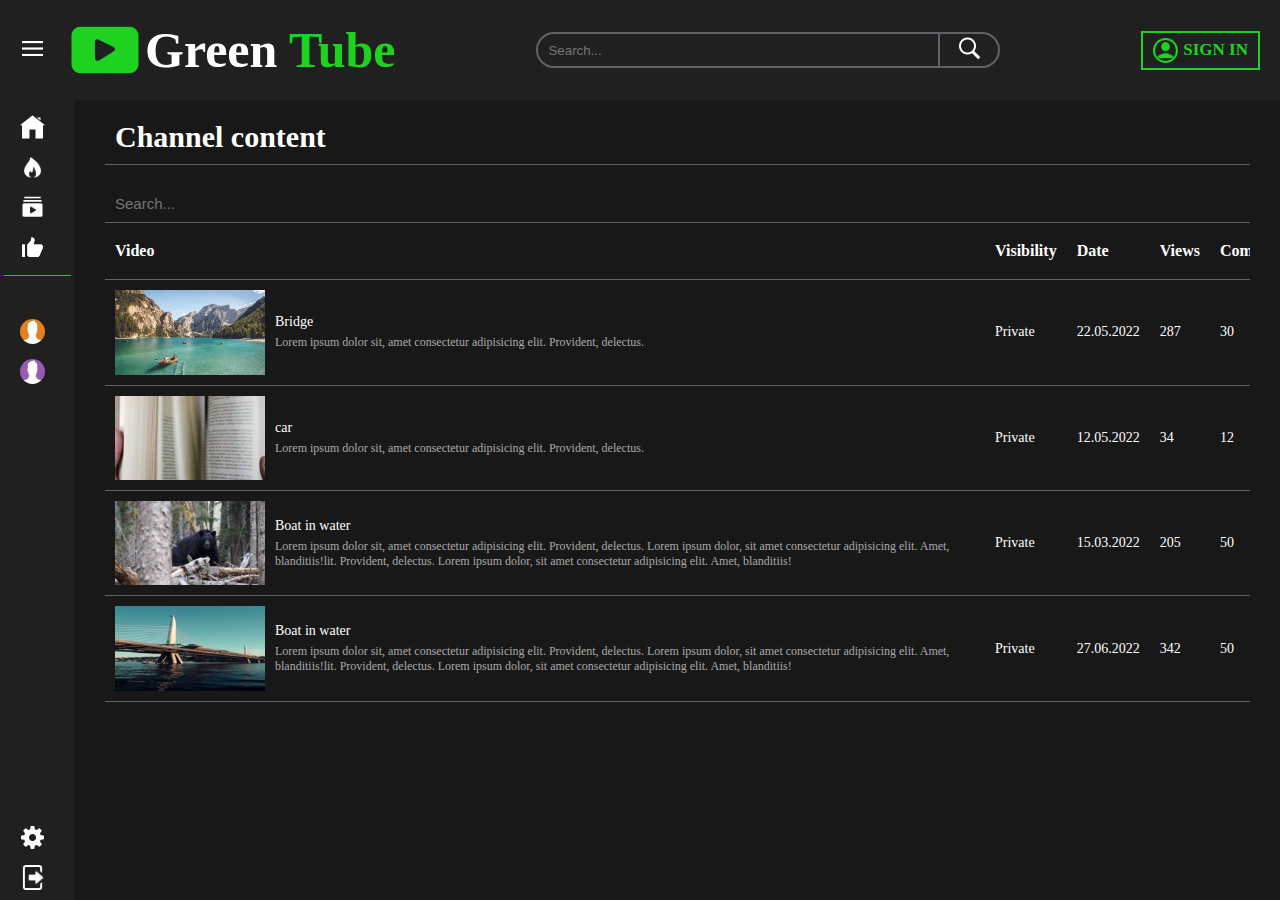
<file: template/dashboard.html>
<!DOCTYPE html>
<html lang="en">

<head>
  <meta charset="UTF-8">
  <meta http-equiv="X-UA-Compatible" content="IE=edge">
  <meta name="viewport" content="width=device-width, initial-scale=1.0">
  <link rel="icon" type="image/png" sizes="32x32" href="assets/images/icons/logo.png">
  <link rel="stylesheet" href="assets/scss/style.css">
  <title>Green Tube</title>
</head>

<body>

  <nav class="nav">

    <div class="nav__left">
      <button class="menuIcon">
        <img src="assets/images/icons/menu.png" alt="menu icon">
      </button>
      <a href="index.html" class="logo">
        <img src="assets/images/icons/logo.png" alt="logo">
        <h1>Green <span>Tube</span></h1>
      </a>
    </div>

    <div class="nav__center">
      <form action="#" method="POST">
        <input type="text" class="searchBar" name="term" placeholder="Search...">
        <button class="searchButton">
          <img src="assets/images/icons/search.png" alt="search icon">
        </button>
      </form>
    </div>

    <div class="nav__right">

      <!-- <a href="upload.html" title="Upload video" class="uploadBtn">
        <img class="upload" src="assets/images/icons/upload-icon.png" alt="upload icon">
      </a>


      <div class="dropdown">
        <button class="dropBtn" title='username'>
          <img class="userIcon" src='assets/images/profilePictures/defaults/head_alizarin.png' class='profilePicture'>
        </button>

        <div class="dropdownContent">
          <a href="profile.html"><img src="assets/images/icons/user-white.png" alt="user"> Profile</a>
          <a href="dashboard.html"><img src="assets/images/icons/dashboard.png" alt="dashboard">Dashboard</a>
          <a href="settings.html"><img src="assets/images/icons/settings.png" alt="settings">Settings</a>
          <a href="#"><img src="assets/images/icons/logout.png" alt="logout">Logout</a>
        </div>
      </div> -->


      <a class="signInBtn" href="signIn.html">
        <img src="assets/images/icons/user.png">Sign In
      </a>
    </div>

  </nav>

  <nav class="mobNav">
    <ul class="mobNavList">
      <li class="sidebarListItem">
        <a href="index.html" class="sidebarLink">
          <img src="assets/images/icons/home.png" alt="Home icon">
          <p>Home</p>
        </a>
      </li>

      <li class="sidebarListItem">
        <a href="trending.html" class="sidebarLink">
          <img src="assets/images/icons/trending.png" alt="trending icon">
          <p>Trending</p>
        </a>
      </li>

      <li class="sidebarListItem">
        <a href="subscriptions.html" class="sidebarLink">
          <img src="assets/images/icons/subscribe.png" alt="subscribe icon">
          <p>Subscriptions</p>
        </a>
      </li>

      <li class="sidebarListItem">
        <a href="likedVideos.html" class="sidebarLink">
          <img src="assets/images/icons/like.png" alt="like video icon">
          <p>Liked Videos</p>
        </a>
      </li>
    </ul>
  </nav>


  <div class="container">

    <aside class="sidebar">

      <div class="sidebar__top">
        <ul class="sidebarList">

          <li class="sidebarListItem">
            <a href="index.html" class="sidebarLink" title="Home">
              <img src="assets/images/icons/home.png" alt="Home icon">
              <p class="hiddenSidebar">Home</p>
            </a>
          </li>

          <li class="sidebarListItem">
            <a href="trending.html" class="sidebarLink" title="Trending">
              <img src="assets/images/icons/trending.png" alt="trending icon">
              <p class="hiddenSidebar">Trending</p>
            </a>
          </li>

          <li class="sidebarListItem">
            <a href="subscriptions.html" class="sidebarLink" title="Subscriptions">
              <img src="assets/images/icons/subscribe.png" alt="subscribe icon">
              <p class="hiddenSidebar">Subscriptions</p>
            </a>
          </li>

          <li class="sidebarListItem">
            <a href="likedVideos.html" class="sidebarLink" title="Liked Videos">
              <img src="assets/images/icons/like.png" alt="like video icon">
              <p class="hiddenSidebar">Liked Videos</p>
            </a>
          </li>

        </ul>
      </div>

      <hr>

      <div class="sidebar__middle">
        <h3 class="hiddenSidebar">subscribed</h3>
        <ul class="sidebarList">

          <li class="sidebarListItem">
            <a href="profile.html" class="sidebarLink" title="username">
              <img class="subsIcon" src="assets/images/profilePictures/defaults/head_carrot.png" alt="user icon">
              <p class="hiddenSidebar">chanel name</p>
            </a>
          </li>

          <li class="sidebarListItem">
            <a href="profile.html" class="sidebarLink" title="username">
              <img class="subsIcon" src="assets/images/profilePictures/defaults/head_amethyst.png" alt="user icon">
              <p class="hiddenSidebar">username</p>
            </a>
          </li>
        </ul>
      </div>

      <div class="sidebar__bottom">
        <ul class="sidebarList">
          <li class="sidebarListItem">
            <a href="settings.html" class="sidebarLink" title="Settings">
              <img src="assets/images/icons/settings.png" alt="settings icon">
              <p class="hiddenSidebar">Settings</p>
            </a>
          </li>

          <li class="sidebarListItem">
            <a href="#" class="sidebarLink" title="Logout">
              <img src="assets/images/icons/logout.png" alt="logout icon">
              <p class="hiddenSidebar">Logout</p>
            </a>
          </li>
        </ul>
      </div>

    </aside>

    <main class="content">

      <div class="dashboardContent">

        <h2>Channel content</h2>

        <div class="dashboardTable">
          <input type="text" name="search" id="dashboardSearch" placeholder="Search...">

          <div style="overflow-x:auto;">
            <table class="table-sortable">
              <thead>
                <tr>
                  <th>Video</th>
                  <th>Visibility</th>
                  <th class="sort" data-column='byDate'>Date</th>
                  <th class="sort" data-column='byViews'>Views</th>
                  <th>Comments</th>
                  <th>Likes (Dislikes)</th>
                </tr>
              </thead>

              <tbody>
                <tr>
                  <td>
                    <a href="editVideo.html">
                      <div class="tableVideo">
                        <img src="uploads/videos/thumbnails/thumbnail1.png" alt="thumbnails">
                        <div>
                          <p class="title">Bridge</p>
                          <p class="description">Lorem ipsum dolor sit, amet consectetur adipisicing elit. Provident,
                            delectus.</p>
                        </div>
                      </div>
                    </a>
                  </td>
                  <td>Private</td>
                  <td>22.05.2022</td>
                  <td>287</td>
                  <td>30</td>
                  <td>10 (2)</td>
                </tr>

                <tr>
                  <td>
                    <a href="editVideo.html">
                      <div class="tableVideo">
                        <img src="uploads/videos/thumbnails/thumbnail2.jpg" alt="thumbnails">
                        <div>
                          <p class="title">car</p>
                          <p class="description">Lorem ipsum dolor sit, amet consectetur adipisicing elit. Provident,
                            delectus.</p>
                        </div>
                      </div>
                    </a>
                  </td>
                  <td>Private</td>
                  <td>12.05.2022</td>
                  <td>34</td>
                  <td>12</td>
                  <td>30 (2)</td>
                </tr>

                <tr>
                  <td>
                    <a href="editVideo.html">
                      <div class="tableVideo">
                        <img src="uploads/videos/thumbnails/thumbnail3.jpg" alt="thumbnails">
                        <div>
                          <p class="title">Boat in water</p>
                          <p class="description">Lorem ipsum dolor sit, amet consectetur adipisicing elit. Provident,
                            delectus. Lorem ipsum dolor, sit amet consectetur adipisicing elit. Amet, blanditiis!lit.
                            Provident,
                            delectus. Lorem ipsum dolor, sit amet consectetur adipisicing elit. Amet, blanditiis!</p>
                        </div>
                      </div>
                    </a>
                  </td>
                  <td>Private</td>
                  <td>15.03.2022</td>
                  <td>205</td>
                  <td>50</td>
                  <td>37 (2)</td>
                </tr>

                <tr>
                  <td>
                    <a href="editVideo.html">
                      <div class="tableVideo">
                        <img src="uploads/videos/thumbnails/thumbnail4.jpg" alt="thumbnails">
                        <div>
                          <p class="title">Boat in water</p>
                          <p class="description">Lorem ipsum dolor sit, amet consectetur adipisicing elit. Provident,
                            delectus. Lorem ipsum dolor, sit amet consectetur adipisicing elit. Amet, blanditiis!lit.
                            Provident,
                            delectus. Lorem ipsum dolor, sit amet consectetur adipisicing elit. Amet, blanditiis!</p>
                        </div>
                      </div>
                    </a>
                  </td>
                  <td>Private</td>
                  <td>27.06.2022</td>
                  <td>342</td>
                  <td>50</td>
                  <td>37 (2)</td>
                </tr>
              </tbody>

            </table>
          </div>

        </div>

      </div>

    </main>

  </div>


  <script src="assets/js/main.js"></script>
</body>

</html>
</file>
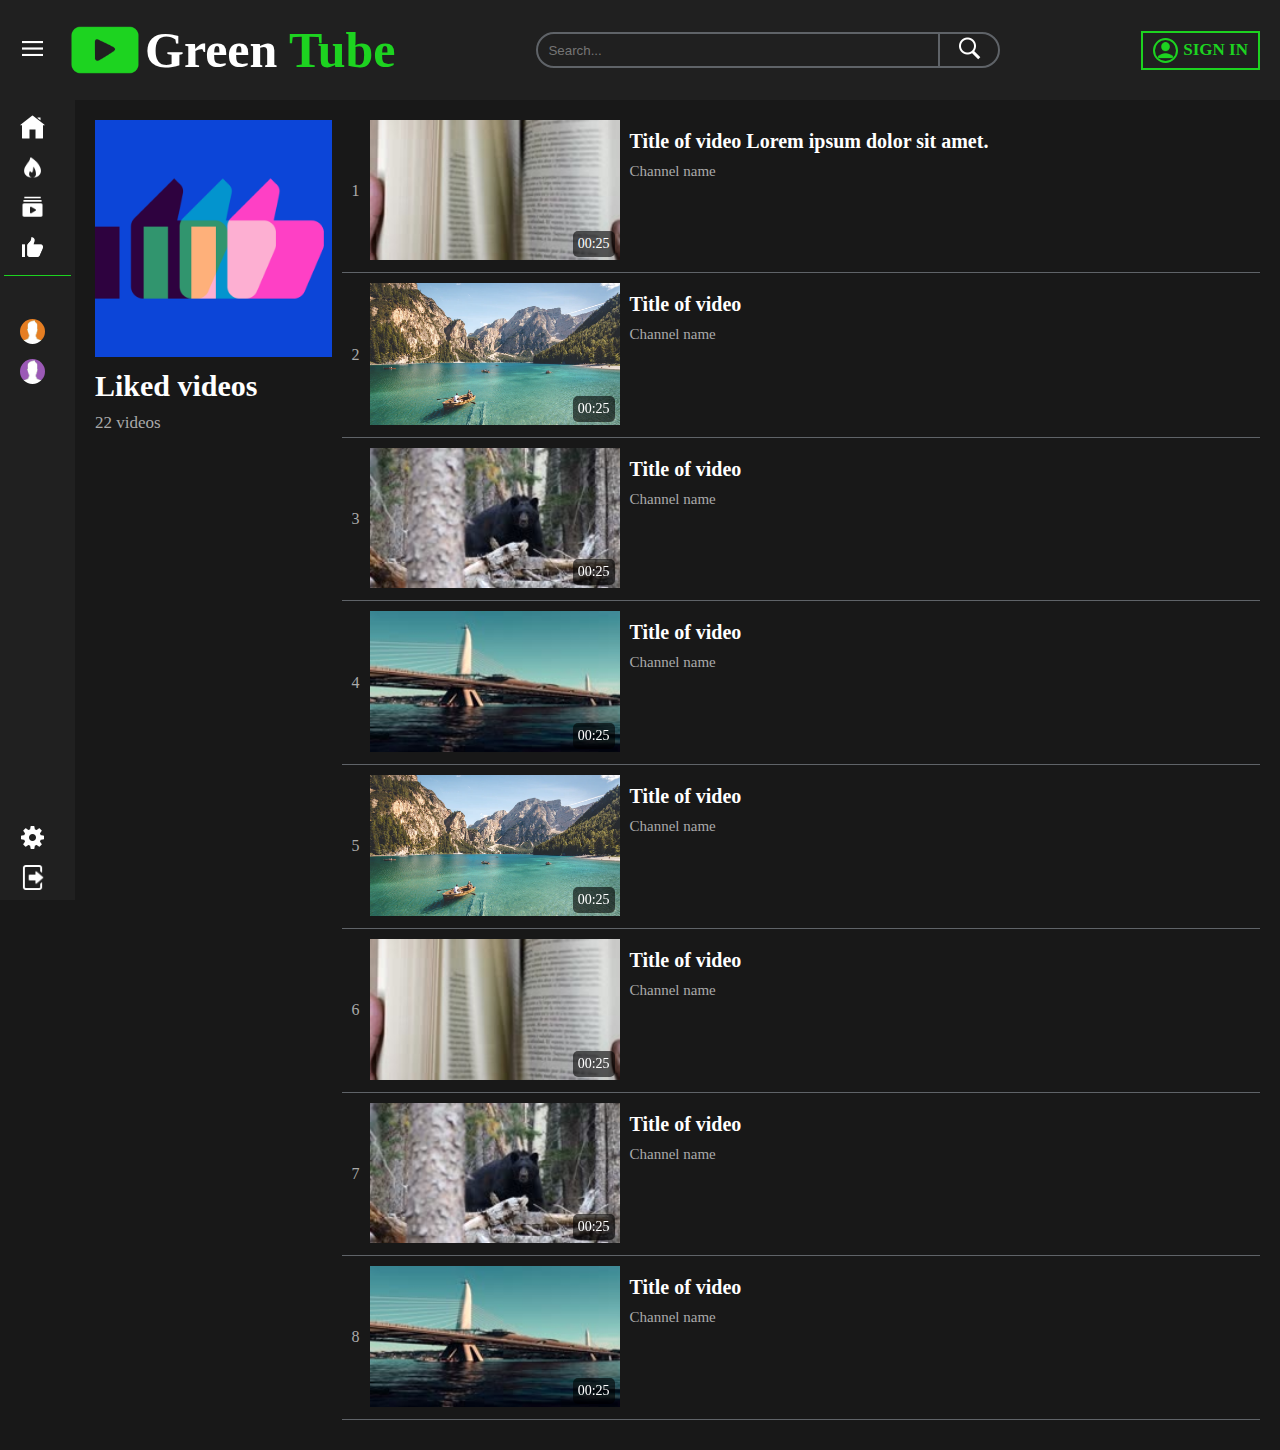
<file: template/likedVideos.html>
<!DOCTYPE html>
<html lang="en">

<head>
  <meta charset="UTF-8">
  <meta http-equiv="X-UA-Compatible" content="IE=edge">
  <meta name="viewport" content="width=device-width, initial-scale=1.0">
  <link rel="icon" type="image/png" sizes="32x32" href="assets/images/icons/logo.png">
  <link rel="stylesheet" href="assets/scss/style.css">
  <title>Green Tube</title>
</head>

<body>

  <nav class="nav">

    <div class="nav__left">
      <button class="menuIcon">
        <img src="assets/images/icons/menu.png" alt="menu icon">
      </button>
      <a href="index.html" class="logo">
        <img src="assets/images/icons/logo.png" alt="logo">
        <h1>Green <span>Tube</span></h1>
      </a>
    </div>

    <div class="nav__center">
      <form action="#" method="POST">
        <input type="text" class="searchBar" name="term" placeholder="Search...">
        <button class="searchButton">
          <img src="assets/images/icons/search.png" alt="search icon">
        </button>
      </form>
    </div>

    <div class="nav__right">

      <!-- <a href="upload.html" title="Upload video" class="uploadBtn">
        <img class="upload" src="assets/images/icons/upload-icon.png" alt="upload icon">
      </a>


      <div class="dropdown">
        <button class="dropBtn" title='username'>
          <img class="userIcon" src='assets/images/profilePictures/defaults/head_alizarin.png' class='profilePicture'>
        </button>

        <div class="dropdownContent">
          <a href="profile.html"><img src="assets/images/icons/user-white.png" alt="user"> Profile</a>
          <a href="dashboard.html"><img src="assets/images/icons/dashboard.png" alt="dashboard">Dashboard</a>
          <a href="settings.html"><img src="assets/images/icons/settings.png" alt="settings">Settings</a>
          <a href="#"><img src="assets/images/icons/logout.png" alt="logout">Logout</a>
        </div>
      </div> -->


      <a class="signInBtn" href="signIn.html">
        <img src="assets/images/icons/user.png">Sign In
      </a>
    </div>

  </nav>

  <nav class="mobNav">
    <ul class="mobNavList">
      <li class="sidebarListItem">
        <a href="index.html" class="sidebarLink">
          <img src="assets/images/icons/home.png" alt="Home icon">
          <p>Home</p>
        </a>
      </li>

      <li class="sidebarListItem">
        <a href="trending.html" class="sidebarLink">
          <img src="assets/images/icons/trending.png" alt="trending icon">
          <p>Trending</p>
        </a>
      </li>

      <li class="sidebarListItem">
        <a href="subscriptions.html" class="sidebarLink">
          <img src="assets/images/icons/subscribe.png" alt="subscribe icon">
          <p>Subscriptions</p>
        </a>
      </li>

      <li class="sidebarListItem">
        <a href="likedVideos.html" class="sidebarLink">
          <img src="assets/images/icons/like.png" alt="like video icon">
          <p>Liked Videos</p>
        </a>
      </li>
    </ul>
  </nav>


  <div class="container">

    <aside class="sidebar">

      <div class="sidebar__top">
        <ul class="sidebarList">

          <li class="sidebarListItem">
            <a href="index.html" class="sidebarLink" title="Home">
              <img src="assets/images/icons/home.png" alt="Home icon">
              <p class="hiddenSidebar">Home</p>
            </a>
          </li>

          <li class="sidebarListItem">
            <a href="trending.html" class="sidebarLink" title="Trending">
              <img src="assets/images/icons/trending.png" alt="trending icon">
              <p class="hiddenSidebar">Trending</p>
            </a>
          </li>

          <li class="sidebarListItem">
            <a href="subscriptions.html" class="sidebarLink" title="Subscriptions">
              <img src="assets/images/icons/subscribe.png" alt="subscribe icon">
              <p class="hiddenSidebar">Subscriptions</p>
            </a>
          </li>

          <li class="sidebarListItem">
            <a href="likedVideos.html" class="sidebarLink" title="Liked Videos">
              <img src="assets/images/icons/like.png" alt="like video icon">
              <p class="hiddenSidebar">Liked Videos</p>
            </a>
          </li>

        </ul>
      </div>

      <hr>

      <div class="sidebar__middle">
        <h3 class="hiddenSidebar">subscribed</h3>
        <ul class="sidebarList">

          <li class="sidebarListItem">
            <a href="profile.html" class="sidebarLink" title="username">
              <img class="subsIcon" src="assets/images/profilePictures/defaults/head_carrot.png" alt="user icon">
              <p class="hiddenSidebar">chanel name</p>
            </a>
          </li>

          <li class="sidebarListItem">
            <a href="profile.html" class="sidebarLink" title="username">
              <img class="subsIcon" src="assets/images/profilePictures/defaults/head_amethyst.png" alt="user icon">
              <p class="hiddenSidebar">username</p>
            </a>
          </li>
        </ul>
      </div>

      <div class="sidebar__bottom">
        <ul class="sidebarList">
          <li class="sidebarListItem">
            <a href="settings.html" class="sidebarLink" title="Settings">
              <img src="assets/images/icons/settings.png" alt="settings icon">
              <p class="hiddenSidebar">Settings</p>
            </a>
          </li>

          <li class="sidebarListItem">
            <a href="#" class="sidebarLink" title="Logout">
              <img src="assets/images/icons/logout.png" alt="logout icon">
              <p class="hiddenSidebar">Logout</p>
            </a>
          </li>
        </ul>
      </div>

    </aside>

    <main class="content">

      <div class="likedVideosContent">

        <div class="left">
          <img src="assets/images/icons/liked-videos.png" alt="liked videos image">
          <div>
            <h3>Liked videos</h3>
            <p>22 videos</p>
          </div>

        </div>

        <div class="right">

          <div class="videoItem">
            <div class="number">
              <p>1</p>
            </div>
            <a href="video.html">
              <div class="videoThumbnail">
                <img class="thumbnail" src="uploads/videos/thumbnails/thumbnail2.jpg" alt="thumbnail">
                <div class="duration">
                  <span>00:25</span>
                </div>
              </div>
            </a>
            <div class="videoDetails">
              <a class="videoTitle" href="video.html">Title of video Lorem ipsum dolor sit amet.</a>
              <a title="channel name" class="channelName" href="profile.html">Channel name</a>
            </div>
          </div>

          <div class="videoItem">
            <div class="number">
              <p>2</p>
            </div>
            <a href="video.html">
              <div class="videoThumbnail">
                <img class="thumbnail" src="uploads/videos/thumbnails/thumbnail1.png" alt="thumbnail">
                <div class="duration">
                  <span>00:25</span>
                </div>
              </div>
            </a>
            <div class="videoDetails">
              <a class="videoTitle" href="#">Title of video</a>
              <a title="channel name" class="channelName" href="#">Channel name</a>
            </div>
          </div>

          <div class="videoItem">
            <div class="number">
              <p>3</p>
            </div>
            <a href="video.html">
              <div class="videoThumbnail">
                <img class="thumbnail" src="uploads/videos/thumbnails/thumbnail3.jpg" alt="thumbnail">
                <div class="duration">
                  <span>00:25</span>
                </div>
              </div>
            </a>
            <div class="videoDetails">
              <a class="videoTitle" href="#">Title of video</a>
              <a title="channel name" class="channelName" href="#">Channel name</a>
            </div>
          </div>

          <div class="videoItem">
            <div class="number">
              <p>4</p>
            </div>
            <a href="video.html">
              <div class="videoThumbnail">
                <img class="thumbnail" src="uploads/videos/thumbnails/thumbnail4.jpg" alt="thumbnail">
                <div class="duration">
                  <span>00:25</span>
                </div>
              </div>
            </a>
            <div class="videoDetails">
              <a class="videoTitle" href="#">Title of video</a>
              <a title="channel name" class="channelName" href="#">Channel name</a>
            </div>
          </div>

          <div class="videoItem">
            <div class="number">
              <p>5</p>
            </div>
            <a href="video.html">
              <div class="videoThumbnail">
                <img class="thumbnail" src="uploads/videos/thumbnails/thumbnail1.png" alt="thumbnail">
                <div class="duration">
                  <span>00:25</span>
                </div>
              </div>
            </a>
            <div class="videoDetails">
              <a class="videoTitle" href="#">Title of video</a>
              <a title="channel name" class="channelName" href="#">Channel name</a>
            </div>
          </div>

          <div class="videoItem">
            <div class="number">
              <p>6</p>
            </div>
            <a href="video.html">
              <div class="videoThumbnail">
                <img class="thumbnail" src="uploads/videos/thumbnails/thumbnail2.jpg" alt="thumbnail">
                <div class="duration">
                  <span>00:25</span>
                </div>
              </div>
            </a>
            <div class="videoDetails">
              <a class="videoTitle" href="#">Title of video</a>
              <a title="channel name" class="channelName" href="#">Channel name</a>
            </div>
          </div>

          <div class="videoItem">
            <div class="number">
              <p>7</p>
            </div>
            <a href="video.html">
              <div class="videoThumbnail">
                <img class="thumbnail" src="uploads/videos/thumbnails/thumbnail3.jpg" alt="thumbnail">
                <div class="duration">
                  <span>00:25</span>
                </div>
              </div>
            </a>
            <div class="videoDetails">
              <a class="videoTitle" href="#">Title of video</a>
              <a title="channel name" class="channelName" href="#">Channel name</a>
            </div>
          </div>

          <div class="videoItem">
            <div class="number">
              <p>8</p>
            </div>
            <a href="video.html">
              <div class="videoThumbnail">
                <img class="thumbnail" src="uploads/videos/thumbnails/thumbnail4.jpg" alt="thumbnail">
                <div class="duration">
                  <span>00:25</span>
                </div>
              </div>
            </a>
            <div class="videoDetails">
              <a class="videoTitle" href="#">Title of video</a>
              <a title="channel name" class="channelName" href="#">Channel name</a>
            </div>
          </div>

        </div>

      </div>

    </main>

  </div>


  <script src="assets/js/main.js"></script>
</body>

</html>
</file>
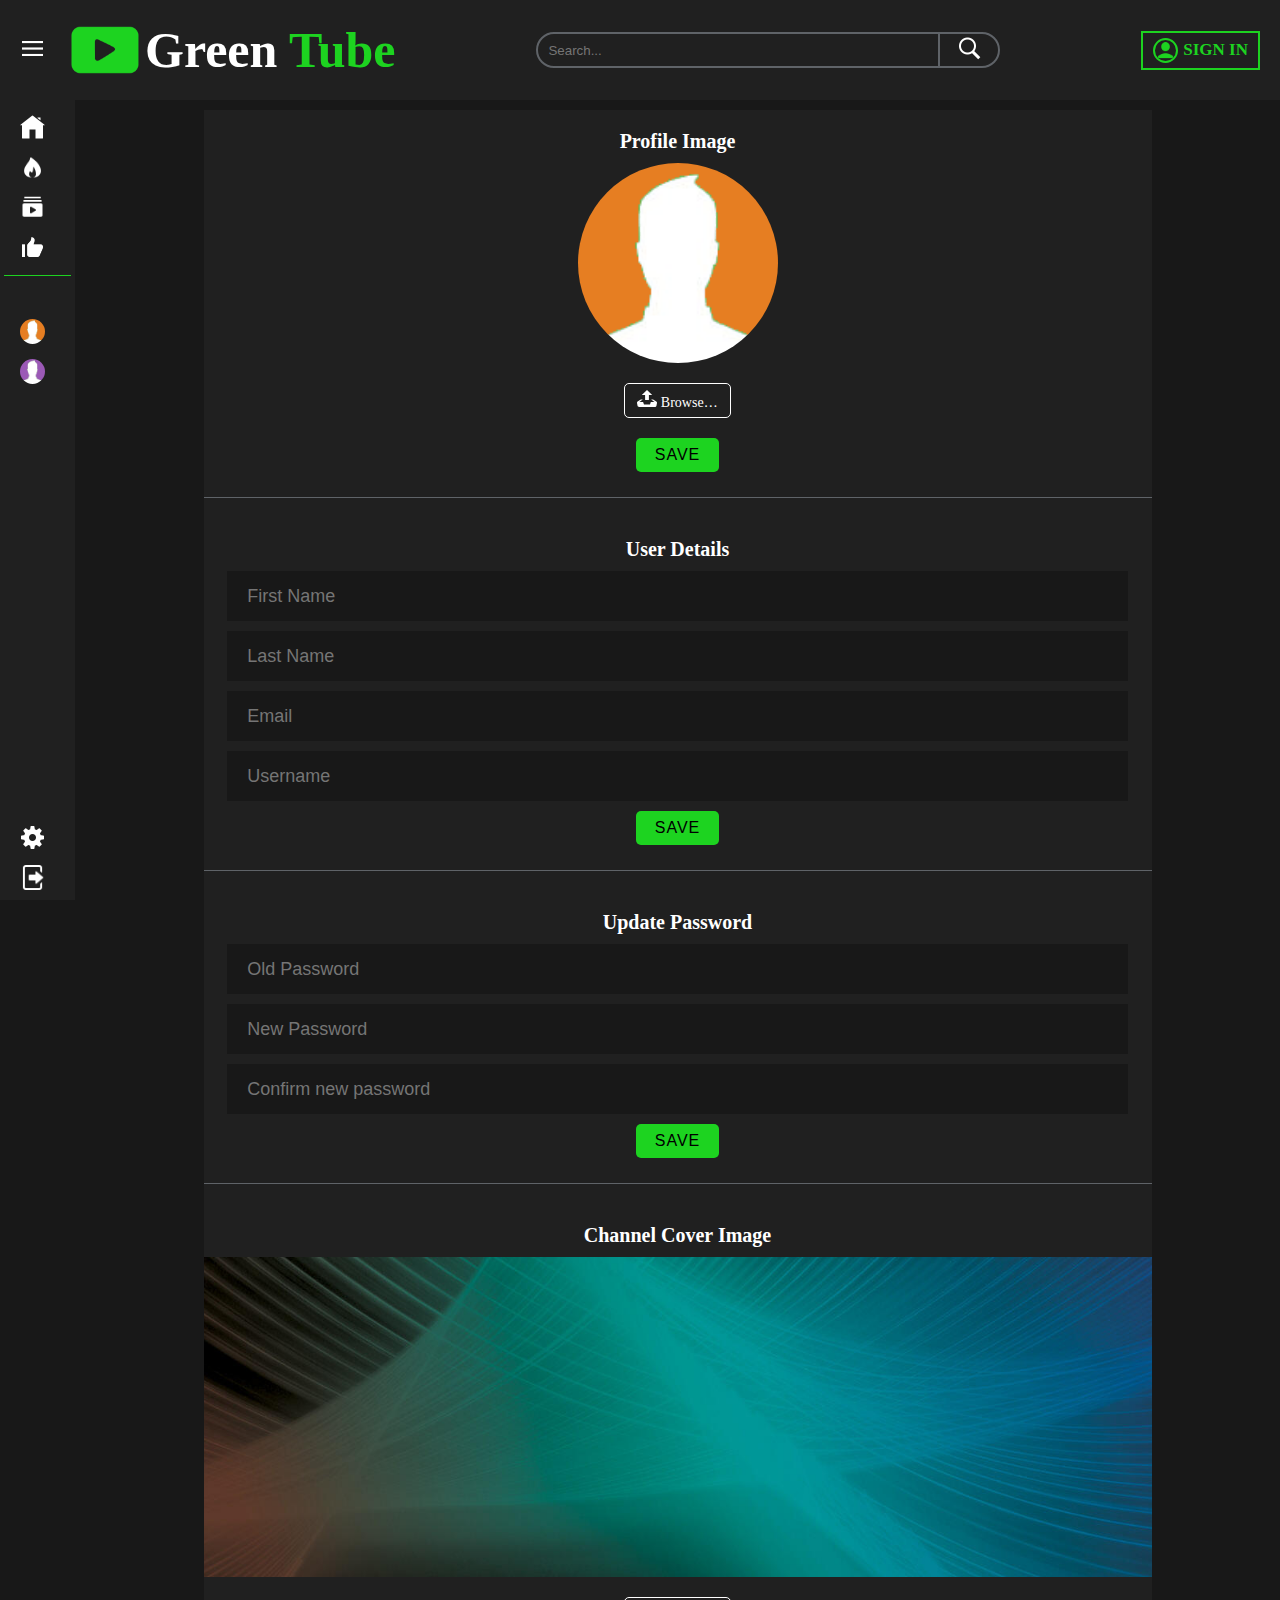
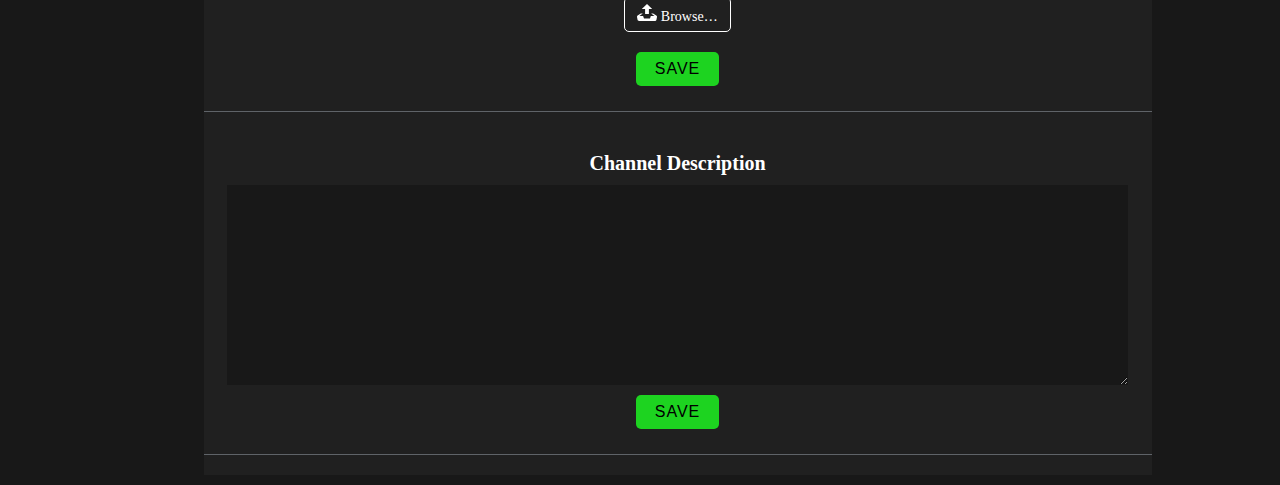
<file: template/settings.html>
<!DOCTYPE html>
<html lang="en">

<head>
  <meta charset="UTF-8">
  <meta http-equiv="X-UA-Compatible" content="IE=edge">
  <meta name="viewport" content="width=device-width, initial-scale=1.0">
  <link rel="icon" type="image/png" sizes="32x32" href="assets/images/icons/logo.png">
  <link rel="stylesheet" href="assets/scss/style.css">
  <title>Green Tube</title>
</head>

<body>

  <nav class="nav">

    <div class="nav__left">
      <button class="menuIcon">
        <img src="assets/images/icons/menu.png" alt="menu icon">
      </button>
      <a href="index.html" class="logo">
        <img src="assets/images/icons/logo.png" alt="logo">
        <h1>Green <span>Tube</span></h1>
      </a>
    </div>

    <div class="nav__center">
      <form action="#" method="POST">
        <input type="text" class="searchBar" name="term" placeholder="Search...">
        <button class="searchButton">
          <img src="assets/images/icons/search.png" alt="search icon">
        </button>
      </form>
    </div>

    <div class="nav__right">

      <!-- <a href="upload.html" title="Upload video" class="uploadBtn">
        <img class="upload" src="assets/images/icons/upload-icon.png" alt="upload icon">
      </a>


      <div class="dropdown">
        <button class="dropBtn" title='username'>
          <img class="userIcon" src='assets/images/profilePictures/defaults/head_alizarin.png' class='profilePicture'>
        </button>

        <div class="dropdownContent">
          <a href="profile.html"><img src="assets/images/icons/user-white.png" alt="user"> Profile</a>
          <a href="dashboard.html"><img src="assets/images/icons/dashboard.png" alt="dashboard">Dashboard</a>
          <a href="settings.html"><img src="assets/images/icons/settings.png" alt="settings">Settings</a>
          <a href="#"><img src="assets/images/icons/logout.png" alt="logout">Logout</a>
        </div>
      </div> -->


      <a class="signInBtn" href="signIn.html">
        <img src="assets/images/icons/user.png">Sign In
      </a>
    </div>

  </nav>

  <nav class="mobNav">
    <ul class="mobNavList">
      <li class="sidebarListItem">
        <a href="index.html" class="sidebarLink">
          <img src="assets/images/icons/home.png" alt="Home icon">
          <p>Home</p>
        </a>
      </li>

      <li class="sidebarListItem">
        <a href="trending.html" class="sidebarLink">
          <img src="assets/images/icons/trending.png" alt="trending icon">
          <p>Trending</p>
        </a>
      </li>

      <li class="sidebarListItem">
        <a href="subscriptions.html" class="sidebarLink">
          <img src="assets/images/icons/subscribe.png" alt="subscribe icon">
          <p>Subscriptions</p>
        </a>
      </li>

      <li class="sidebarListItem">
        <a href="likedVideos.html" class="sidebarLink">
          <img src="assets/images/icons/like.png" alt="like video icon">
          <p>Liked Videos</p>
        </a>
      </li>
    </ul>
  </nav>


  <div class="container">

    <aside class="sidebar">

      <div class="sidebar__top">
        <ul class="sidebarList">

          <li class="sidebarListItem">
            <a href="index.html" class="sidebarLink" title="Home">
              <img src="assets/images/icons/home.png" alt="Home icon">
              <p class="hiddenSidebar">Home</p>
            </a>
          </li>

          <li class="sidebarListItem">
            <a href="trending.html" class="sidebarLink" title="Trending">
              <img src="assets/images/icons/trending.png" alt="trending icon">
              <p class="hiddenSidebar">Trending</p>
            </a>
          </li>

          <li class="sidebarListItem">
            <a href="subscriptions.html" class="sidebarLink" title="Subscriptions">
              <img src="assets/images/icons/subscribe.png" alt="subscribe icon">
              <p class="hiddenSidebar">Subscriptions</p>
            </a>
          </li>

          <li class="sidebarListItem">
            <a href="likedVideos.html" class="sidebarLink" title="Liked Videos">
              <img src="assets/images/icons/like.png" alt="like video icon">
              <p class="hiddenSidebar">Liked Videos</p>
            </a>
          </li>

        </ul>
      </div>

      <hr>

      <div class="sidebar__middle">
        <h3 class="hiddenSidebar">subscribed</h3>
        <ul class="sidebarList">

          <li class="sidebarListItem">
            <a href="profile.html" class="sidebarLink" title="username">
              <img class="subsIcon" src="assets/images/profilePictures/defaults/head_carrot.png" alt="user icon">
              <p class="hiddenSidebar">chanel name</p>
            </a>
          </li>

          <li class="sidebarListItem">
            <a href="profile.html" class="sidebarLink" title="username">
              <img class="subsIcon" src="assets/images/profilePictures/defaults/head_amethyst.png" alt="user icon">
              <p class="hiddenSidebar">username</p>
            </a>
          </li>
        </ul>
      </div>

      <div class="sidebar__bottom">
        <ul class="sidebarList">
          <li class="sidebarListItem">
            <a href="settings.html" class="sidebarLink" title="Settings">
              <img src="assets/images/icons/settings.png" alt="settings icon">
              <p class="hiddenSidebar">Settings</p>
            </a>
          </li>

          <li class="sidebarListItem">
            <a href="#" class="sidebarLink" title="Logout">
              <img src="assets/images/icons/logout.png" alt="logout icon">
              <p class="hiddenSidebar">Logout</p>
            </a>
          </li>
        </ul>
      </div>

    </aside>

    <main class="content">

      <div class="settingsContent">

        <div class="settingsContainer">

          <div class="formSection">

            <h3>Profile Image</h3>
            <img class="imgPro" src="assets/images/profilePictures/defaults/head_carrot.png" alt="img">

            <div>
              <input hidden type="file" name="profileImg" id="profileImg" class="updateImage">
              <label for="profileImg" class="inputFile">
                <svg xmlns="http://www.w3.org/2000/svg" width="20" height="17" viewBox="0 0 20 17">
                  <path
                    d="M10 0l-5.2 4.9h3.3v5.1h3.8v-5.1h3.3l-5.2-4.9zm9.3 11.5l-3.2-2.1h-2l3.4 2.6h-3.5c-.1 0-.2.1-.2.1l-.8 2.3h-6l-.8-2.2c-.1-.1-.1-.2-.2-.2h-3.6l3.4-2.6h-2l-3.2 2.1c-.4.3-.7 1-.6 1.5l.6 3.1c.1.5.7.9 1.2.9h16.3c.6 0 1.1-.4 1.3-.9l.6-3.1c.1-.5-.2-1.2-.7-1.5z" />
                </svg>
                <span>Browse&hellip;</span>
              </label>
            </div>

            <button class="formBtn">Save</button>
          </div>

          <div class="formSection">

            <h3>User Details</h3>

            <input class="formInput" type="text" placeholder="First Name">
            <input class="formInput" type="text" placeholder="Last Name">
            <input class="formInput" type="email" placeholder="Email">
            <input class="formInput" type="text" placeholder="Username">

            <button class="formBtn">Save</button>
          </div>

          <div class="formSection">

            <h3>Update Password</h3>

            <input class="formInput" type="password" placeholder="Old Password">
            <input class="formInput" type="password" placeholder="New Password">
            <input class="formInput" type="password" placeholder="Confirm new password">

            <button class="formBtn">Save</button>
          </div>

          <div class="formSection">
            <h3>Channel Cover Image</h3>
            <img class="imgCover" src="assets/images/coverPhotos/default-cover-photo.jpeg" alt="img">

            <div>
              <input hidden type="file" name="coverImg" id="coverImg" class="updateImage">
              <label for="coverImg" class="inputFile">
                <svg xmlns="http://www.w3.org/2000/svg" width="20" height="17" viewBox="0 0 20 17">
                  <path
                    d="M10 0l-5.2 4.9h3.3v5.1h3.8v-5.1h3.3l-5.2-4.9zm9.3 11.5l-3.2-2.1h-2l3.4 2.6h-3.5c-.1 0-.2.1-.2.1l-.8 2.3h-6l-.8-2.2c-.1-.1-.1-.2-.2-.2h-3.6l3.4-2.6h-2l-3.2 2.1c-.4.3-.7 1-.6 1.5l.6 3.1c.1.5.7.9 1.2.9h16.3c.6 0 1.1-.4 1.3-.9l.6-3.1c.1-.5-.2-1.2-.7-1.5z" />
                </svg>
                <span>Browse&hellip;</span>
              </label>
            </div>

            <button class="formBtn">Save</button>
          </div>

          <div class="formSection">

            <h3>Channel Description</h3>

            <textarea class="formInput"></textarea>

            <button class="formBtn">Save</button>
          </div>

        </div>

      </div>

    </main>

  </div>


  <script src="assets/js/main.js"></script>
</body>

</html>
</file>
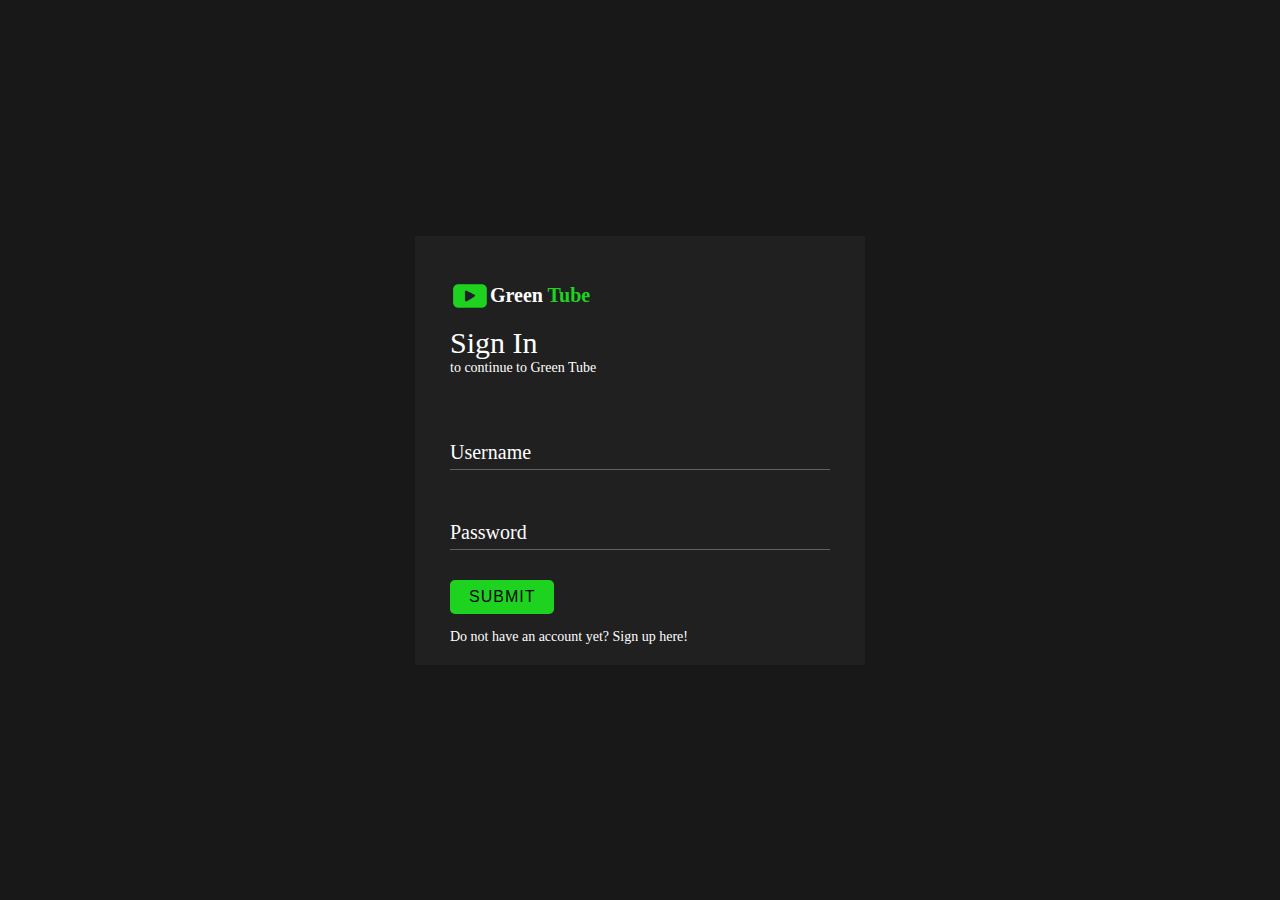
<file: template/signIn.html>
<!DOCTYPE html>
<html lang="en">

<head>
  <meta charset="UTF-8">
  <meta http-equiv="X-UA-Compatible" content="IE=edge">
  <meta name="viewport" content="width=device-width, initial-scale=1.0">
  <link rel="icon" type="image/png" sizes="32x32" href="assets/images/icons/logo.png">
  <link rel="stylesheet" href="assets/scss/style.css">
  <title>Sign In</title>
</head>

<body>

  <div class="signInLoginContainer">
    <div class="signInLoginWrapper">

      <div class="header">
        <div>
          <img src="assets/images/icons/logo.png" alt="GreenTube Logo">
          <p>Green <span>Tube</span></p>
        </div>
        <h3>Sign In</h3>
        <p>to continue to Green Tube</p>
      </div>

      <div class="formContainer">
        <form action="#" method="POST">

          <div class="formInput">
            <input type="text" name="username" required>
            <label for="username" class="labelName">
              <span class="contentName">Username</span>
            </label>
          </div>


          <div class="formInput">
            <input type="password" name="password" required>
            <label for="password" class="labelName">
              <span class="contentName">Password</span>
            </label>
          </div>

          <button class="formBtn">Submit</button>

        </form>
      </div>

      <a href="signUp.html">Do not have an account yet? Sign up here!</a>
    </div>
  </div>

  <script src="assets/js/main.js"></script>
</body>

</html>
</file>
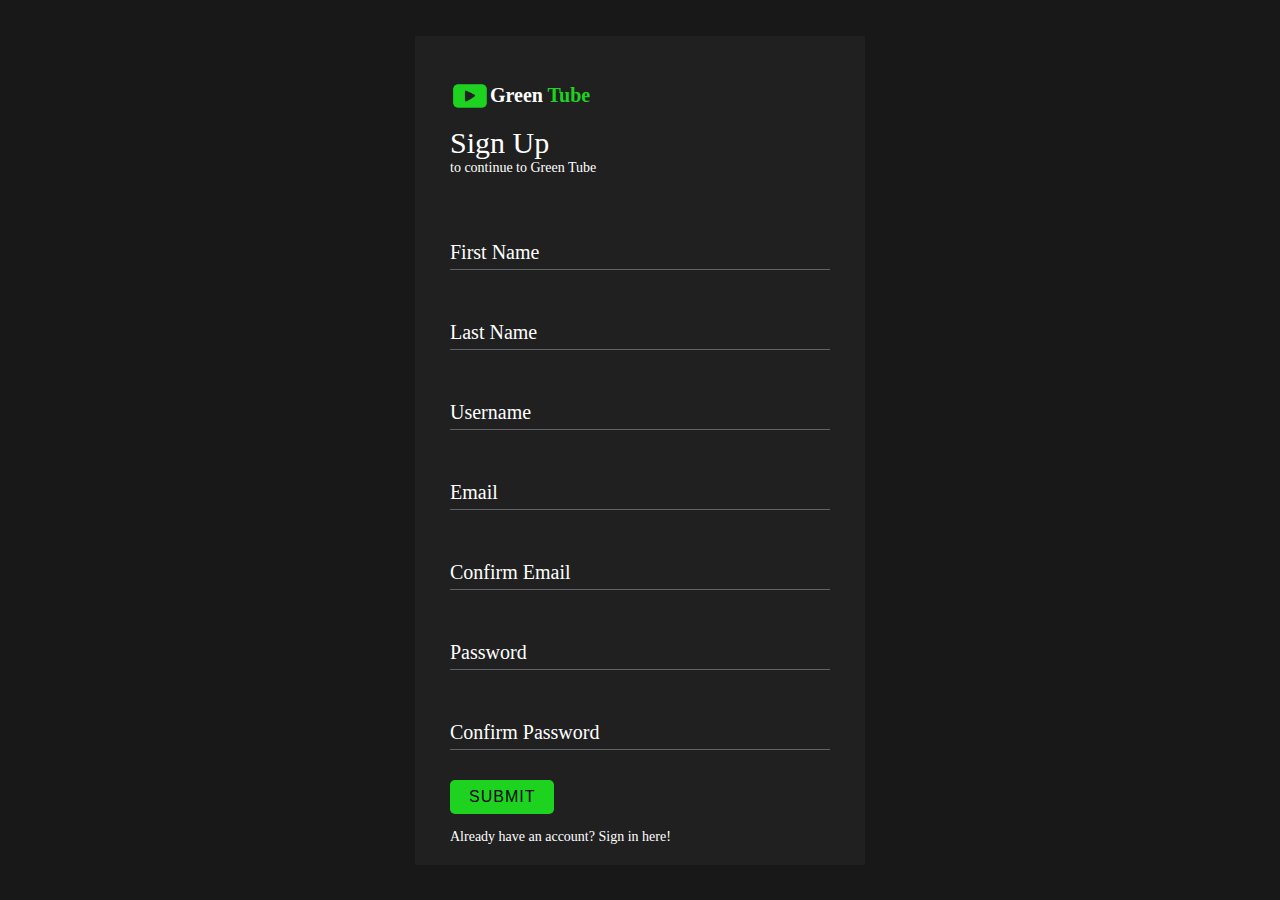
<file: template/signUp.html>
<!DOCTYPE html>
<html lang="en">

<head>
  <meta charset="UTF-8">
  <meta http-equiv="X-UA-Compatible" content="IE=edge">
  <meta name="viewport" content="width=device-width, initial-scale=1.0">
  <link rel="icon" type="image/png" sizes="32x32" href="assets/images/icons/logo.png">
  <link rel="stylesheet" href="assets/scss/style.css">
  <title>Sign Up</title>
</head>

<body>

  <div class="signInLoginContainer">
    <div class="signInLoginWrapper">

      <div class="header">
        <div>
          <img src="assets/images/icons/logo.png" alt="GreenTube Logo">
          <p>Green <span>Tube</span></p>
        </div>
        <h3>Sign Up</h3>
        <p>to continue to Green Tube</p>
      </div>

      <div class="formContainer">
        <form action="#" method="POST">

          <div class="formInput">
            <input type="text" name="firstName" required autocomplete="off">
            <label for="firstName" class="labelName">
              <span class="contentName">First Name</span>
            </label>
          </div>

          <div class="formInput">
            <input type="text" name="lastName" required>
            <label for="lastName" class="labelName">
              <span class="contentName">Last Name</span>
            </label>
          </div>

          <div class="formInput">
            <input type="text" name="username" required>
            <label for="username" class="labelName">
              <span class="contentName">Username</span>
            </label>
          </div>

          <div class="formInput">
            <input type="email" name="email" required>
            <label for="email" class="labelName">
              <span class="contentName">Email</span>
            </label>
          </div>

          <div class="formInput">
            <input type="email" name="email2" required>
            <label for="emai2l" class="labelName">
              <span class="contentName">Confirm Email</span>
            </label>
          </div>


          <div class="formInput">
            <input type="password" name="password" required>
            <label for="password" class="labelName">
              <span class="contentName">Password</span>
            </label>
          </div>

          <div class="formInput">
            <input type="password" name="password2" required>
            <label for="password2" class="labelName">
              <span class="contentName">Confirm Password</span>
            </label>
          </div>

          <button class="formBtn">Submit</button>

        </form>
      </div>

      <a href="signIn.html">Already have an account? Sign in here!</a>
    </div>
  </div>


  <script src="assets/js/main.js"></script>
</body>

</html>
</file>
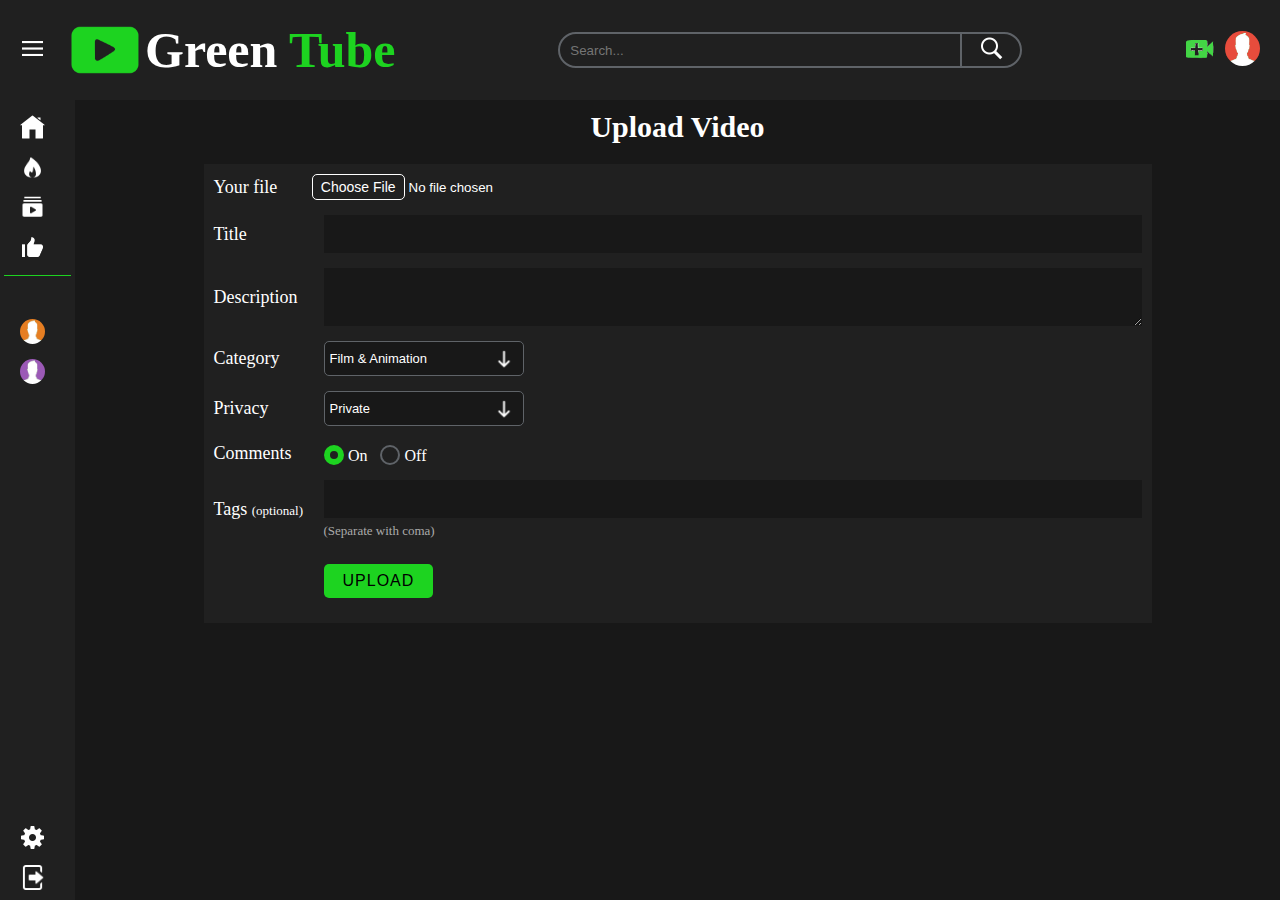
<file: template/upload.html>
<!DOCTYPE html>
<html lang="en">

<head>
  <meta charset="UTF-8">
  <meta http-equiv="X-UA-Compatible" content="IE=edge">
  <meta name="viewport" content="width=device-width, initial-scale=1.0">
  <link rel="icon" type="image/png" sizes="32x32" href="assets/images/icons/logo.png">
  <link rel="stylesheet" href="assets/scss/style.css">
  <title>Green Tube</title>
</head>

<body>

  <nav class="nav">

    <div class="nav__left">
      <button class="menuIcon">
        <img src="assets/images/icons/menu.png" alt="menu icon">
      </button>
      <a href="index.html" class="logo">
        <img src="assets/images/icons/logo.png" alt="logo">
        <h1>Green <span>Tube</span></h1>
      </a>
    </div>

    <div class="nav__center">
      <form action="#" method="POST">
        <input type="text" class="searchBar" name="term" placeholder="Search...">
        <button class="searchButton">
          <img src="assets/images/icons/search.png" alt="search icon">
        </button>
      </form>
    </div>

    <div class="nav__right">

      <a href="upload.html" title="Upload video" class="uploadBtn">
        <img class="upload" src="assets/images/icons/upload-icon.png" alt="upload icon">
      </a>


      <div class="dropdown">
        <button class="dropBtn" title='username'>
          <img class="userIcon" src='assets/images/profilePictures/defaults/head_alizarin.png' class='profilePicture'>
        </button>

        <div class="dropdownContent">
          <a href="profile.html"><img src="assets/images/icons/user-white.png" alt="user"> Profile</a>
          <a href="dashboard.html"><img src="assets/images/icons/dashboard.png" alt="dashboard">Dashboard</a>
          <a href="settings.html"><img src="assets/images/icons/settings.png" alt="settings">Settings</a>
          <a href="#"><img src="assets/images/icons/logout.png" alt="logout">Logout</a>
        </div>
      </div>


      <!-- <a class="signInBtn" href="signIn.html">
        <img src="assets/images/icons/user.png">Sign In
      </a> -->
    </div>

  </nav>

  <nav class="mobNav">
    <ul class="mobNavList">
      <li class="sidebarListItem">
        <a href="index.html" class="sidebarLink">
          <img src="assets/images/icons/home.png" alt="Home icon">
          <p>Home</p>
        </a>
      </li>

      <li class="sidebarListItem">
        <a href="trending.html" class="sidebarLink">
          <img src="assets/images/icons/trending.png" alt="trending icon">
          <p>Trending</p>
        </a>
      </li>

      <li class="sidebarListItem">
        <a href="subscriptions.html" class="sidebarLink">
          <img src="assets/images/icons/subscribe.png" alt="subscribe icon">
          <p>Subscriptions</p>
        </a>
      </li>

      <li class="sidebarListItem">
        <a href="likedVideos.html" class="sidebarLink">
          <img src="assets/images/icons/like.png" alt="like video icon">
          <p>Liked Videos</p>
        </a>
      </li>
    </ul>
  </nav>


  <div class="container">

    <aside class="sidebar">

      <div class="sidebar__top">
        <ul class="sidebarList">

          <li class="sidebarListItem">
            <a href="index.html" class="sidebarLink" title="Home">
              <img src="assets/images/icons/home.png" alt="Home icon">
              <p class="hiddenSidebar">Home</p>
            </a>
          </li>

          <li class="sidebarListItem">
            <a href="trending.html" class="sidebarLink" title="Trending">
              <img src="assets/images/icons/trending.png" alt="trending icon">
              <p class="hiddenSidebar">Trending</p>
            </a>
          </li>

          <li class="sidebarListItem">
            <a href="subscriptions.html" class="sidebarLink" title="Subscriptions">
              <img src="assets/images/icons/subscribe.png" alt="subscribe icon">
              <p class="hiddenSidebar">Subscriptions</p>
            </a>
          </li>

          <li class="sidebarListItem">
            <a href="likedVideos.html" class="sidebarLink" title="Liked Videos">
              <img src="assets/images/icons/like.png" alt="like video icon">
              <p class="hiddenSidebar">Liked Videos</p>
            </a>
          </li>

        </ul>
      </div>

      <hr>

      <div class="sidebar__middle">
        <h3 class="hiddenSidebar">subscribed</h3>
        <ul class="sidebarList">

          <li class="sidebarListItem">
            <a href="profile.html" class="sidebarLink" title="username">
              <img class="subsIcon" src="assets/images/profilePictures/defaults/head_carrot.png" alt="user icon">
              <p class="hiddenSidebar">chanel name</p>
            </a>
          </li>

          <li class="sidebarListItem">
            <a href="profile.html" class="sidebarLink" title="username">
              <img class="subsIcon" src="assets/images/profilePictures/defaults/head_amethyst.png" alt="user icon">
              <p class="hiddenSidebar">username</p>
            </a>
          </li>
        </ul>
      </div>

      <div class="sidebar__bottom">
        <ul class="sidebarList">
          <li class="sidebarListItem">
            <a href="settings.html" class="sidebarLink" title="Settings">
              <img src="assets/images/icons/settings.png" alt="settings icon">
              <p class="hiddenSidebar">Settings</p>
            </a>
          </li>

          <li class="sidebarListItem">
            <a href="#" class="sidebarLink" title="Logout">
              <img src="assets/images/icons/logout.png" alt="logout icon">
              <p class="hiddenSidebar">Logout</p>
            </a>
          </li>
        </ul>
      </div>

    </aside>

    <main class="content">

      <div class="uploadEditVideoContent">

        <h2>Upload Video</h2>

        <div class="uploadWrapper">

          <div class="uploadInput">
            <label class="uploadLabel" for="inputFile">Your file</label>
            <input type="file" id="inputFile" name="fileInput" required>
          </div>

          <div class="uploadInput">
            <label class="uploadLabel" for="title">Title</label>
            <input type="text" id="title">
          </div>

          <div class="uploadInput">
            <label class="uploadLabel" for="description">Description</label>
            <textarea id="description"></textarea>
          </div>

          <div class="uploadInput">
            <label class="uploadLabel" for="category">Category</label>
            <select class="uploadSelect" id="category">
              <option value="1">Film &amp; Animation</option>
              <option value="2">Autos &amp; Vehicles</option>
              <option value="3">Music</option>
              <option value="4">Pets &amp; Animals</option>
              <option value="5">Sports</option>
              <option value="6">Travel &amp; Events</option>
              <option value="7">Gaming</option>
              <option value="8">People &amp; Blogs</option>
              <option value="9">Comedy</option>
              <option value="10">Entertainment</option>
              <option value="11">News &amp; Politics</option>
              <option value="12">Howto &amp; Style</option>
              <option value="13">Education</option>
              <option value="14">Science &amp; Technology</option>
              <option value="15">Nonprofits &amp; Activism</option>
            </select>
          </div>

          <div class="uploadInput">
            <label class="uploadLabel" for="privacy">Privacy</label>
            <select class="uploadSelect" id="privacy">
              <option value="0">Private</option>
              <option value="1">Public</option>
            </select>
          </div>

          <div class="uploadInput">
            <p class="uploadPara">Comments</p>
            <div class="comments">
              <input type="radio" name="comments" id="on" value="1" checked>
              <label for="on">On</label>
              <input type="radio" name="comments" id="off" value="0">
              <label for="off">Off</label>
            </div>
          </div>

          <div class="uploadInput">
            <label class="uploadLabel" for="tags">Tags <span>(optional)</span></label>
            <div class="uploadTags">
              <input type="text" id="tags">
              <p>(Separate with coma)</p>
            </div>

          </div>

          <button class="formBtn">Upload</button>

        </div>

      </div>

    </main>

  </div>


  <script src="assets/js/main.js"></script>
</body>

</html>
</file>
<file: template/assets/scss/style.css>
@charset "UTF-8";
/* globals */
* {
  padding: 0;
  margin: 0;
  box-sizing: border-box;
  outline: none;
  text-decoration: none;
  list-style: none;
}

html {
  font-size: 62.5%;
}

body {
  background-color: #181818;
  color: #fff;
}

a {
  color: #fff;
}

button {
  background-color: transparent;
  border: none;
  cursor: pointer;
  color: #fff;
}

img {
  width: 100%;
}

video {
  width: 100%;
}

.container {
  display: flex;
}

.sidebarList {
  margin: 0;
  padding: 0;
  display: flex;
  flex-direction: column;
  align-items: center;
  font-size: 1.6rem;
}
.sidebarList .hiddenSidebar {
  margin-left: 1.5rem;
  white-space: nowrap;
}

.sidebarListItem {
  width: 100%;
  margin-bottom: 0.5rem;
}

.sidebarListItem:hover {
  background-color: #5f6368;
}

.sidebarLink {
  display: flex;
  width: 100%;
  padding: 0.5rem 0;
  align-items: center;
  padding-left: 2rem;
}
.sidebarLink img {
  width: 2.5rem;
  height: 2.5rem;
  flex-shrink: 0;
}
.sidebarLink .subsIcon {
  border-radius: 50%;
}

main.content {
  width: 100%;
  overflow: hidden;
}
@media (max-width: 450px) {
  main.content {
    padding-bottom: 7.5rem;
  }
}

.videoItem:hover {
  background-color: #202020;
}
.videoItem .videoThumbnail video {
  width: 100%;
  border-radius: 1rem;
  -o-object-fit: cover;
     object-fit: cover;
  height: 100%;
  transition: transform 0.3s;
}
.videoItem .videoThumbnail video:hover {
  transform: scale(2.2);
}
.videoItem .videoThumbnail .duration {
  position: absolute;
  bottom: 0.5rem;
  right: 0.5rem;
  font-size: 1.4rem;
  background-color: rgba(0, 0, 0, 0.6);
  padding: 0.5rem;
  border-radius: 0.5rem;
}

.formBtn {
  font-size: 1.6rem;
  background-color: #1dd320;
  color: #000;
  padding: 0.7rem 1.8rem;
  border-radius: 0.5rem;
  text-transform: uppercase;
  letter-spacing: 0.1rem;
  border: 0.1rem solid transparent;
  transition: all 0.3s ease-in-out;
  margin-bottom: 1.5rem;
}
.formBtn:hover {
  background-color: transparent;
  color: #1dd320;
  border-color: #1dd320;
}

@-webkit-keyframes display-none-transition {
  0% {
    display: none;
    opacity: 0;
  }
  1% {
    display: block;
  }
  100% {
    opacity: 1;
  }
}

@keyframes display-none-transition {
  0% {
    display: none;
    opacity: 0;
  }
  1% {
    display: block;
  }
  100% {
    opacity: 1;
  }
}
/* navigation */
.nav {
  display: flex;
  align-items: center;
  justify-content: space-between;
  flex-direction: row;
  padding: 1rem 2rem;
  background-color: #202020;
  position: -webkit-sticky;
  position: sticky;
  top: 0;
  z-index: 10;
  height: 10rem;
}
.nav__left {
  display: flex;
  align-items: center;
}
.nav__left .menuIcon {
  width: 2.5rem;
  margin-right: 2rem;
}
.nav__left .menuIcon img {
  width: 100%;
}
.nav__left .logo {
  display: flex;
  align-items: center;
  font-size: 2.5rem;
}
.nav__left .logo img {
  width: 8rem;
}
.nav__left .logo h1 span {
  color: #1dd320;
}
.nav__center form {
  display: flex;
  align-items: center;
  border: 0.2rem solid #5f6368;
  border-radius: 2.5rem;
  transition: border-color 0.4s;
}
.nav__center form:hover {
  border-color: #fff;
}
.nav__center form input {
  width: 40rem;
  height: 3.2rem;
  padding: 0.8rem 1rem;
  border: none;
  background-color: transparent;
  color: #fff;
}
.nav__center form .searchButton {
  width: 6rem;
  height: 3.2rem;
  border-left: solid 0.2rem #5f6368;
  border-top-right-radius: 2.5rem;
  border-bottom-right-radius: 2.5rem;
  transition: background-color 0.4s;
}
.nav__center form .searchButton:hover {
  background-color: #323232;
}
.nav__center form .searchButton img {
  width: 2.5rem;
  height: 2.5rem;
}
.nav__right {
  display: flex;
  align-items: center;
}
.nav__right img {
  width: 3rem;
}
.nav__right .userIcon {
  width: 3.5rem;
  border-radius: 50%;
  margin-left: 1rem;
}
.nav__right .dropdown {
  position: relative;
  display: inline-block;
}
.nav__right .dropdown .dropdownContent {
  display: flex;
  flex-direction: column;
  align-items: flex-start;
  position: absolute;
  background-color: #202020;
  right: 0;
  z-index: 11;
  border: 0.1rem solid #5f6368;
  opacity: 0;
  pointer-events: none;
  transition: opacity 0.3s ease-in-out;
}
.nav__right .dropdown .dropdownContent a {
  width: 100%;
  font-size: 1.7rem;
  padding: 1rem;
  display: flex;
  align-items: center;
}
.nav__right .dropdown .dropdownContent a img {
  margin-right: 1rem;
}
.nav__right .dropdown .dropdownContent a:hover {
  background-color: #5f6368;
}
.nav__right .dropdown .dropdownContent.show {
  opacity: 1;
  pointer-events: all;
}
.nav__right .signInBtn {
  display: flex;
  align-items: center;
  padding: 0.5rem 1rem;
  border: 0.2rem solid #1dd320;
  color: #1dd320;
  text-transform: uppercase;
  font-weight: 700;
  font-size: 1.7rem;
}
.nav__right .signInBtn img {
  width: 2.5rem;
  border: 0.2rem solid #1dd320;
  border-radius: 50%;
  margin-right: 0.5rem;
}

@media (max-width: 950px) {
  .nav__left .logo {
    font-size: 2rem;
  }
  .nav__left .logo img {
    width: 5rem;
  }
  .nav__center form input {
    width: 30rem;
  }
  .nav__right .signInBtn {
    font-size: 1.5rem;
  }
}
@media (max-width: 800px) {
  .nav__center form input {
    width: 25rem;
  }
}
@media (max-width: 750px) {
  .nav__left .logo {
    font-size: 1.5rem;
  }
  .nav__left .logo img {
    width: 3rem;
  }
  .nav__center form input {
    width: 20rem;
  }
  .nav__right .signInBtn {
    padding: 0.3rem 0.7rem;
    font-size: 1.3rem;
  }
  .nav__right .signInBtn img {
    width: 2rem;
  }
}
@media (max-width: 600px) {
  .nav__left .logo {
    font-size: 1rem;
  }
  .nav__center form input {
    width: 15rem;
  }
  .nav__center form .searchButton {
    width: 4rem;
    height: 3rem;
  }
  .nav__center form .searchButton img {
    width: 2rem;
    height: 2rem;
  }
  .nav__right .uploadBtn {
    display: none;
  }
}
@media (max-width: 500px) {
  .nav__left .menuIcon {
    margin-right: 1rem;
  }
  .nav__center form input {
    width: 12rem;
  }
  .nav__right .signInBtn {
    font-size: 1.1rem;
  }
  .nav__right .signInBtn img {
    width: 1.5rem;
  }
}
@media (max-width: 450px) {
  .nav {
    padding: 1rem;
  }
  .nav__left .logo h1,
.nav__left .menuIcon {
    display: none;
  }
}
@media (max-width: 350px) {
  .nav__center form input {
    width: 10rem;
  }
  .nav__center form .searchButton {
    width: 2.5rem;
    height: 2.5rem;
  }
  .nav__center form .searchButton img {
    width: 1.5rem;
    height: 1.5rem;
  }
}
/* sidebar */
.sidebar {
  width: 7.5rem;
  background-color: #202020;
  display: flex;
  align-items: center;
  justify-content: stretch;
  flex-direction: column;
  height: calc(100vh - 10rem);
  overflow: hidden;
  flex-shrink: 0;
  padding-top: 1rem;
  position: -webkit-sticky;
  position: sticky;
  top: 10rem;
  left: 0;
  transition: width 0.2s ease-in-out;
}
.sidebar hr {
  width: 90%;
  margin: 0.5rem 0;
  border: none;
  height: 0.1rem;
  background-color: #1dd320;
}
.sidebar .hiddenSidebar {
  opacity: 0;
  width: 0;
  transition: opacity 0.2s ease-in-out;
}
.sidebar.open {
  width: 20rem;
}
.sidebar.open .hiddenSidebar {
  opacity: 1;
  width: 100%;
}
.sidebar__top, .sidebar__middle, .sidebar__bottom {
  width: 100%;
}
.sidebar__middle {
  flex-grow: 1;
  overflow-y: auto;
  overflow-x: hidden;
  margin-bottom: 1rem;
  scrollbar-color: #1dd320 #202020;
  scrollbar-width: thin;
}
.sidebar__middle h3 {
  font-size: 2rem;
  text-transform: uppercase;
  padding-left: 2rem;
  margin: 0.5rem 0;
}
.sidebar__middle::-webkit-scrollbar {
  width: 0.5rem;
}
.sidebar__middle::-webkit-scrollbar-track {
  background: #202020;
}
.sidebar__middle::-webkit-scrollbar-thumb {
  background: #1dd320;
}

@media (max-width: 450px) {
  .sidebar {
    display: none;
  }
}
/* mob nav */
.mobNav {
  position: fixed;
  bottom: 0;
  left: 0;
  background-color: #202020;
  z-index: 10;
  width: 100%;
  display: none;
}
.mobNav .mobNavList {
  display: flex;
}
.mobNav .sidebarLink {
  display: flex;
  flex-direction: column;
  align-items: center;
  padding-left: 0;
}

@media (max-width: 450px) {
  .mobNav {
    display: block;
  }
}
@media (max-width: 260px) {
  .mobNav p {
    display: none;
  }
}
/* home page */
.tags {
  width: 100%;
  background-color: #202020;
  border-top: 0.1rem solid #5f6368;
  border-bottom: 0.1rem solid #5f6368;
  display: flex;
  align-items: center;
  justify-content: flex-start;
  flex-direction: row;
  padding: 1rem;
  font-size: 1.4rem;
  overflow-x: auto;
  scrollbar-color: #1dd320 #202020;
  scrollbar-width: thin;
}
.tags a {
  padding: 0.5rem 1rem;
  background-color: #181818;
  border-radius: 1.6rem;
  margin: 0 0.5rem;
  white-space: nowrap;
  transition: background-color 0.2s ease-in-out;
}
.tags a:hover {
  background-color: #5f6368;
}
.tags::-webkit-scrollbar {
  height: 0.6rem;
}
.tags::-webkit-scrollbar-track {
  background: #202020;
}
.tags::-webkit-scrollbar-thumb {
  background: #1dd320;
}

.listContent {
  width: 100%;
  padding: 2rem 2rem 2rem 5rem;
  display: grid;
  grid-template-columns: repeat(auto-fit, minmax(32rem, 1fr));
  grid-column-gap: 1.6rem;
  grid-row-gap: 3rem;
}
.listContent .videoItem {
  border-radius: 1rem;
  overflow: hidden;
}
.listContent .videoItem .videoThumbnail {
  height: 21rem;
  overflow: hidden;
  position: relative;
}
.listContent .videoItem .videoDetails {
  display: flex;
  align-items: flex-start;
  margin-top: 0.7rem;
  padding: 0.5rem;
}
.listContent .videoItem .videoDetails img {
  width: 3.5rem;
  margin-right: 1rem;
  border-radius: 50%;
}
.listContent .videoItem .videoDetails .videoInfo {
  font-size: 1.4rem;
}
.listContent .videoItem .videoDetails .videoInfo a {
  font-weight: 700;
  display: block;
  margin-bottom: 0.5rem;
}

@media (max-width: 800px) {
  .listContent {
    grid-template-columns: repeat(auto-fit, minmax(25rem, 1fr));
  }
}
@media (max-width: 450px) {
  .listContent {
    padding: 1rem;
  }
}
@media (max-width: 350px) {
  .listContent {
    grid-template-columns: repeat(auto-fit, minmax(20rem, 1fr));
  }
}
/* trending page */
.trendingContent {
  max-width: 85rem;
  margin: 0 auto;
}
.trendingContent h2 {
  font-size: 3rem;
  margin: 1rem;
}
.trendingContent .videoItem {
  width: 100%;
  height: 16rem;
  padding: 1rem;
  display: flex;
}
.trendingContent .videoItem .videoThumbnail {
  width: 30%;
  position: relative;
  margin-right: 1rem;
  overflow: hidden;
}
.trendingContent .videoItem .videoDetails {
  width: 70%;
  overflow: hidden;
}
.trendingContent .videoItem .videoDetails .videoTitle {
  font-size: 2.5rem;
  display: inline-block;
  margin-bottom: 0.5rem;
}
.trendingContent .videoItem .videoDetails p {
  font-size: 1.5rem;
  color: #aaa;
  margin-bottom: 0.5rem;
}

@media (max-width: 750px) {
  .trendingContent .videoItem .videoThumbnail {
    width: 40%;
  }
  .trendingContent .videoItem .videoDetails {
    width: 60%;
  }
}
@media (max-width: 600px) {
  .trendingContent .videoItem .videoThumbnail {
    width: 50%;
  }
  .trendingContent .videoItem .videoDetails {
    width: 50%;
  }
  .trendingContent .videoItem .videoDetails p {
    font-size: 1.2rem;
  }
}
@media (max-width: 450px) {
  .trendingContent .videoItem {
    flex-direction: column-reverse;
    height: 100%;
    text-align: center;
    border-top: 0.1rem solid #5f6368;
  }
  .trendingContent .videoItem .videoThumbnail {
    width: 100%;
    height: 20rem;
  }
  .trendingContent .videoItem .videoDetails {
    width: 100%;
  }
  .trendingContent .videoItem .videoDetails .description {
    display: none;
  }
}
/* subscription page */
.subscribeContent h2 {
  font-size: 2.5rem;
  margin-bottom: 1rem;
  padding: 1rem;
  border-bottom: 0.1rem solid #5f6368;
}
@media (max-width: 350px) {
  .subscribeContent h2 {
    font-size: 2rem;
  }
}
.subscribeContent .listContent {
  grid-template-columns: repeat(auto-fit, minmax(20rem, 1fr));
}
.subscribeContent .listContent .videoItem .videoThumbnail {
  height: 15rem;
}

/* liked videos page */
.likedVideosContent {
  padding: 2rem;
  display: flex;
}
.likedVideosContent .left {
  margin-right: 1rem;
}
.likedVideosContent .left img {
  max-width: 30rem;
  min-width: 15rem;
}
.likedVideosContent .left h3 {
  font-size: 3rem;
  margin: 1rem 0;
}
.likedVideosContent .left p {
  font-size: 1.7rem;
  color: #aaa;
}
.likedVideosContent .right {
  width: 100%;
}
.likedVideosContent .right .videoItem {
  display: flex;
  margin-bottom: 1rem;
  padding-bottom: 1rem;
  border-bottom: 0.1rem solid #5f6368;
}
.likedVideosContent .right .videoItem .number {
  font-size: 1.6rem;
  display: flex;
  align-items: center;
  padding: 0 1rem;
  color: #aaa;
}
.likedVideosContent .right .videoItem .videoThumbnail {
  width: 25rem;
  position: relative;
}
.likedVideosContent .right .videoItem .videoDetails {
  display: flex;
  flex-direction: column;
  padding: 1rem;
}
.likedVideosContent .right .videoItem .videoDetails .videoTitle {
  font-size: 2rem;
  margin-bottom: 1rem;
  font-weight: bold;
}
.likedVideosContent .right .videoItem .videoDetails .channelName {
  font-size: 1.5rem;
  color: #aaa;
}

@media (max-width: 800px) {
  .likedVideosContent {
    flex-direction: column;
  }
  .likedVideosContent .left {
    display: flex;
    align-items: center;
    padding-bottom: 1rem;
    margin-bottom: 1rem;
    border-bottom: 0.1rem solid #5f6368;
  }
  .likedVideosContent .left div {
    margin-left: 1rem;
  }
}
@media (max-width: 600px) {
  .likedVideosContent .left h3 {
    font-size: 2rem;
  }
  .likedVideosContent .right .videoItem .videoThumbnail {
    width: 15rem;
  }
  .likedVideosContent .right .videoItem .videoDetails .videoTitle {
    font-size: 1.6rem;
  }
  .likedVideosContent .right .videoItem .videoDetails .channelName {
    font-size: 1.4rem;
  }
}
@media (max-width: 500px) {
  .likedVideosContent .left {
    flex-direction: column;
  }
  .likedVideosContent .left div {
    margin-left: 0;
    text-align: center;
  }
}
@media (max-width: 450px) {
  .likedVideosContent {
    padding: 1rem;
  }
  .likedVideosContent .right .videoItem .videoThumbnail {
    width: 10rem;
  }
  .likedVideosContent .right .videoItem .videoDetails .videoTitle {
    font-size: 1.3rem;
  }
  .likedVideosContent .right .videoItem .videoDetails .channelName {
    font-size: 1.2rem;
  }
}
/* video page */
.videoContent {
  display: flex;
  padding: 2rem;
}
.videoContent .playVideo {
  flex: 1;
}
.videoContent .playVideo video {
  width: 100%;
  max-height: 72rem;
}
.videoContent .playVideo .videoTags {
  margin: 0.5rem 0;
}
.videoContent .playVideo .videoTags a {
  font-size: 1.4rem;
  margin-right: 0.2rem;
  color: #1dd320;
  transition: color 0.2s ease-in-out;
}
.videoContent .playVideo .videoTags a:hover {
  color: #fff;
}
.videoContent .playVideo .videoInfo {
  width: 100%;
  padding: 0.5rem 0 1rem 0;
}
.videoContent .playVideo .videoInfo h1 {
  font-size: 2.5rem;
}
.videoContent .playVideo .videoInfo .videoInfoBottom {
  display: flex;
  align-items: center;
  justify-content: space-between;
  flex-direction: row;
  flex-wrap: wrap;
}
.videoContent .playVideo .videoInfo .videoInfoBottom .viewCount {
  font-size: 1.6rem;
  color: #aaa;
}
.videoContent .playVideo .videoInfo .videoInfoBottom .controls {
  display: flex;
}
.videoContent .playVideo .videoInfo .videoInfoBottom .controls button {
  display: flex;
  align-items: center;
  margin-right: 1rem;
  color: #fff;
  font-size: 1.5rem;
}
.videoContent .playVideo .videoInfo .videoInfoBottom .controls button img {
  height: 3rem;
  width: 3rem;
  margin-right: 0.3rem;
}
.videoContent .playVideo hr {
  border: none;
  height: 0.1rem;
  background-color: #1dd320;
}
.videoContent .playVideo .profilePicture {
  width: 4rem;
  height: 4rem;
  border-radius: 50%;
  padding: 0.1rem;
  border: 0.15rem solid #1dd320;
  margin-right: 1rem;
}
.videoContent .playVideo .publisher {
  display: flex;
  align-items: center;
  margin-top: 1rem;
}
.videoContent .playVideo .publisher div {
  flex: 1;
}
.videoContent .playVideo .publisher p {
  font-size: 1.8rem;
  font-weight: 600;
}
.videoContent .playVideo .publisher span {
  font-size: 1.3rem;
  color: #aaa;
}
.videoContent .playVideo .publisher .subscribeBtn {
  background-color: #1dd320;
  color: #000;
  padding: 0.8rem 3rem;
  border-radius: 0.5rem;
  text-transform: uppercase;
  font-weight: 600;
  font-size: 1.4rem;
  letter-spacing: 0.1rem;
  transition: filter 0.2s ease-in-out;
}
.videoContent .playVideo .publisher .subscribeBtn:hover {
  filter: brightness(85%);
}
.videoContent .playVideo .videoDescription {
  padding-left: 5rem;
  margin: 1rem 0 2rem 0;
  font-size: 1.4rem;
}
.videoContent .playVideo .commentSection .commentHeader {
  display: flex;
  flex-direction: column;
  margin: 2rem 0;
  border-bottom: 0.1rem solid #5f6368;
}
.videoContent .playVideo .commentSection .commentHeader .commentCount {
  font-size: 1.6rem;
  margin-bottom: 2rem;
}
.videoContent .playVideo .commentSection .commentHeader .commentForm {
  display: flex;
  align-items: center;
}
.videoContent .playVideo .commentSection .commentHeader .commentForm .commentBody {
  width: 100%;
  border: none;
  background-color: transparent;
  font-size: 1.4rem;
  color: #fff;
  resize: none;
}
.videoContent .playVideo .commentSection .commentHeader .commentForm .postComment {
  background-color: #5f6368;
  padding: 0.7rem 1.5rem;
  border-radius: 0.5rem;
  font-size: 1.4rem;
  color: #fff;
  text-transform: uppercase;
  margin-left: 1rem;
  letter-spacing: 0.1rem;
  transition: filter 0.2s ease-in-out;
}
.videoContent .playVideo .commentSection .commentHeader .commentForm .postComment:hover {
  filter: brightness(85%);
}
.videoContent .playVideo .commentSection .comments .commentWrapper {
  display: flex;
  margin: 2rem 0;
}
.videoContent .playVideo .commentSection .comments .commentWrapper .profilePicture {
  width: 3rem;
  height: 3rem;
}
.videoContent .playVideo .commentSection .comments .commentWrapper .comment h3 {
  font-size: 1.6rem;
  margin-bottom: 0.2rem;
}
.videoContent .playVideo .commentSection .comments .commentWrapper .comment h3 span {
  font-size: 1.2rem;
  color: #aaa;
}
.videoContent .playVideo .commentSection .comments .commentWrapper .comment .postedCommentBody {
  font-size: 1.6rem;
}
.videoContent .playVideo .commentSection .comments .commentWrapper .comment .controls {
  display: flex;
  align-items: center;
  font-size: 1.4rem;
  margin-top: 1rem;
}
.videoContent .playVideo .commentSection .comments .commentWrapper .comment .controls button {
  display: flex;
  align-items: center;
  margin-right: 1.5rem;
}
.videoContent .playVideo .commentSection .comments .commentWrapper .comment .controls button img {
  width: 2rem;
  height: 2rem;
  margin-right: 0.5rem;
}
.videoContent .playVideo .commentSection .comments .commentWrapper .comment .controls button.viewReplies {
  color: #1dd320;
  transition: filter 0.2s ease-in-out;
}
.videoContent .playVideo .commentSection .comments .commentWrapper .comment .controls button.viewReplies:hover {
  filter: brightness(120%);
}
.videoContent .suggestions {
  max-width: 42.5rem;
  flex-grow: 1;
  height: 100%;
  padding-left: 2rem;
}
.videoContent .suggestions .videoItem {
  display: flex;
  margin-bottom: 2rem;
}
.videoContent .suggestions .videoItem .videoThumbnail {
  width: 22rem;
  height: 12rem;
  overflow: hidden;
  position: relative;
}
.videoContent .suggestions .videoItem .videoDetails {
  display: flex;
  flex-direction: column;
  margin-left: 0.5rem;
}
.videoContent .suggestions .videoItem .videoDetails .videoTitle {
  font-size: 1.7rem;
  font-weight: bold;
  margin-bottom: 0.5rem;
}
.videoContent .suggestions .videoItem .videoDetails .videoChannel {
  font-size: 1.5rem;
  margin-bottom: 0.2rem;
}
.videoContent .suggestions .videoItem .videoDetails a {
  transition: filter 0.2s ease-in-out;
}
.videoContent .suggestions .videoItem .videoDetails a:hover {
  filter: brightness(85%);
}
.videoContent .suggestions .videoItem .videoDetails p {
  font-size: 1.4rem;
  color: #aaa;
}

@media (max-width: 1000px) {
  .videoContent {
    flex-direction: column;
  }
  .videoContent .suggestions {
    max-width: 100%;
    padding-left: 0;
    margin-top: 2rem;
    padding-top: 1rem;
    border-top: 0.1rem solid #1dd320;
  }
}
@media (max-width: 600px) {
  .videoContent .playVideo .publisher {
    flex-wrap: wrap;
  }
  .videoContent .playVideo .publisher .subscribeBtn {
    padding: 0.5rem 1rem;
    font-size: 1.1rem;
  }
  .videoContent .playVideo .commentSection .commentHeader .commentForm .postComment {
    padding: 0.5rem 1rem;
    font-size: 1.1rem;
  }
  .videoContent .suggestions .videoItem .videoDetails .videoTitle {
    font-size: 1.3rem;
  }
  .videoContent .suggestions .videoItem .videoDetails .videoChannel {
    font-size: 1.2rem;
  }
  .videoContent .suggestions .videoItem .videoDetails p {
    font-size: 1.1rem;
  }
}
@media (max-width: 450px) {
  .videoContent .playVideo .videoDescription {
    padding-left: 0;
    font-size: 1.4rem;
  }
  .videoContent .suggestions .videoItem .videoThumbnail {
    width: 18rem;
    height: 10rem;
  }
}
@media (max-width: 350px) {
  .videoContent .playVideo .publisher p {
    font-size: 1.5rem;
  }
  .videoContent .playVideo .publisher span {
    font-size: 1.1rem;
  }
  .videoContent .suggestions .videoItem .videoThumbnail {
    width: 15rem;
    height: 8rem;
  }
}
/* profile page */
.profileContent {
  padding: 1rem 2.5rem;
}
.profileContent .profile {
  height: 45vh;
  max-height: 35rem;
  min-height: 27rem;
  position: relative;
  display: flex;
  justify-content: flex-end;
  flex-direction: column;
}
.profileContent .profile .profileCover {
  position: absolute;
  top: 0;
  left: 0;
  width: 100%;
  height: 100%;
  -o-object-fit: cover;
     object-fit: cover;
  -o-object-position: center;
     object-position: center;
  border-radius: 0.4rem 0.4rem 0.6rem 0.6rem;
}
.profileContent .profile .profileMenu {
  display: flex;
  align-items: center;
  justify-content: space-between;
  flex-direction: row;
  background-color: #202020;
  width: 100%;
  box-shadow: -0.1rem 0.3rem 0.8rem -0.1rem rgba(0, 0, 0, 0.1);
  border-radius: 0 0 0.4rem 0.4rem;
  padding: 0 2.5rem;
  z-index: 2;
}
.profileContent .profile .profileMenu .profileAvatar {
  display: flex;
  align-items: center;
  flex-shrink: 0;
}
.profileContent .profile .profileMenu .profileAvatar .profileImg {
  border-radius: 50%;
  width: 4.5rem;
  height: 4.5rem;
  -o-object-fit: cover;
     object-fit: cover;
  margin-right: 1rem;
}
.profileContent .profile .profileMenu .profileAvatar .profileName {
  white-space: nowrap;
  font-size: 1.6rem;
}
.profileContent .profile .profileMenu .menuItems {
  display: flex;
  cursor: pointer;
}
.profileContent .profile .profileMenu .menuItems .profileMenuLink {
  padding: 2rem;
  font-size: 1.5rem;
  transition: all 0.3s ease-in-out;
  border-bottom: 0.3rem solid transparent;
}
.profileContent .profile .profileMenu .menuItems .profileMenuLink.active, .profileContent .profile .profileMenu .menuItems .profileMenuLink:hover {
  border-bottom: 0.3rem solid #1dd320;
  color: #1dd320;
}
.profileContent .profile .profileMenu .subsButton {
  display: flex;
  align-items: center;
}
.profileContent .profile .profileMenu .subsButton .follow {
  border: 0.2rem solid #5f6368;
  border-radius: 2.5rem 0 0 2.5rem;
  padding: 0.8rem 1.6rem;
  font-weight: 600;
  font-size: 1.4rem;
}
.profileContent .profile .profileMenu .subsButton .subs {
  border-radius: 0 2.5rem 2.5rem 0;
  transition: all 0.3s ease-in-out;
}
.profileContent .profile .profileMenu .subsButton .subs:hover {
  background-color: #1dd320;
  color: #000;
}
.profileContent .profile .profileInfo {
  justify-content: center;
  display: flex;
  background-color: rgba(0, 0, 0, 0.3);
  width: 100%;
  z-index: 2;
  border-top-right-radius: 2.5rem;
  border-top-left-radius: 2.5rem;
}
.profileContent .profile .profileInfo .profileItem {
  display: flex;
  align-items: center;
  color: #fff;
  padding: 2.6rem 1.6rem;
  white-space: nowrap;
  font-size: 1.3rem;
}
.profileContent .profile .profileInfo .profileItem svg {
  width: 2.5rem;
  margin-right: 1rem;
}
.profileContent .tabContent {
  overflow: hidden;
}
.profileContent .tabContent [data-tab-content] {
  display: none;
  -webkit-animation: display-none-transition 1s ease-in-out;
          animation: display-none-transition 1s ease-in-out;
}
.profileContent .tabContent .active[data-tab-content] {
  display: block;
}
.profileContent .tabContent .tabVideos {
  padding: 2.5rem;
  display: grid;
  grid-template-columns: repeat(6, minmax(20rem, 1fr));
  grid-column-gap: 1.6rem;
  grid-row-gap: 3rem;
}
.profileContent .tabContent .tabVideos .videoItem .videoThumbnail {
  height: 15rem;
  overflow: hidden;
  position: relative;
}
.profileContent .tabContent .tabVideos .videoItem .videoInfo {
  padding: 0.5rem;
}
.profileContent .tabContent .tabVideos .videoItem .videoInfo a {
  font-size: 1.6rem;
  font-weight: 700;
}
.profileContent .tabContent .tabVideos .videoItem .videoInfo p {
  font-size: 1.3rem;
  color: #aaa;
}
.profileContent .tabContent .tabAbout {
  padding: 2.5rem;
  font-size: 1.6rem;
}
.profileContent .tabContent .tabAbout h3 {
  font-size: 2.5rem;
}
.profileContent .tabContent .tabAbout .tabDesc {
  margin-bottom: 1rem;
}
.profileContent .tabContent .tabAbout .values {
  display: flex;
  flex-direction: column;
}

@media (max-width: 1450px) {
  .profileContent .tabContent .tabVideos {
    grid-template-columns: repeat(5, minmax(20rem, 1fr));
  }
}
@media (max-width: 1240px) {
  .profileContent .tabContent .tabVideos {
    grid-template-columns: repeat(4, minmax(20rem, 1fr));
  }
}
@media (max-width: 1020px) {
  .profileContent .tabContent .tabVideos {
    grid-template-columns: repeat(3, minmax(20rem, 1fr));
  }
}
@media (max-width: 800px) {
  .profileContent .profile .profileMenu {
    flex-direction: column;
  }
  .profileContent .profile .profileMenu .profileAvatar {
    flex-direction: column;
  }
  .profileContent .profile .profileMenu .profileAvatar .profileImg {
    margin-right: 0;
    margin-top: 1rem;
  }
  .profileContent .profile .profileMenu .profileAvatar .profileName {
    display: block;
    margin-bottom: 1rem;
    margin-top: 0.5rem;
  }
  .profileContent .profile .profileMenu .menuItems {
    order: 1;
  }
  .profileContent .profile .profileInfo .profileItem {
    text-align: center;
    flex-direction: column;
  }
  .profileContent .profile .profileInfo .profileItem svg {
    margin-right: 0;
  }
  .profileContent .tabContent .tabVideos {
    grid-template-columns: repeat(2, minmax(20rem, 1fr));
  }
}
@media (max-width: 600px) {
  .profileContent .tabContent .tabVideos {
    grid-template-columns: repeat(2, minmax(15rem, 1fr));
  }
}
@media (max-width: 500px) {
  .profileContent .tabContent .tabVideos {
    grid-template-columns: repeat(1, minmax(15rem, 1fr));
  }
}
/* signIn / singUp page */
.signInLoginContainer {
  display: flex;
  align-items: center;
  justify-content: center;
  flex-direction: row;
  min-height: 100vh;
  padding: 1.5rem;
}
.signInLoginContainer .signInLoginWrapper {
  flex-grow: 0;
  width: 45rem;
  padding: 2rem 3.5rem;
  max-height: 100%;
  overflow-y: auto;
  background-color: #202020;
}
.signInLoginContainer .signInLoginWrapper .header {
  padding: 2rem 0;
}
.signInLoginContainer .signInLoginWrapper .header div {
  display: flex;
  align-items: center;
}
.signInLoginContainer .signInLoginWrapper .header div img {
  width: 4rem;
}
.signInLoginContainer .signInLoginWrapper .header div p {
  font-size: 2rem;
  font-weight: bold;
}
.signInLoginContainer .signInLoginWrapper .header div p span {
  color: #1dd320;
}
.signInLoginContainer .signInLoginWrapper .header h3 {
  font-size: 3rem;
  font-weight: 400;
  padding-top: 1rem;
}
.signInLoginContainer .signInLoginWrapper .header p {
  font-size: 1.4rem;
}
.signInLoginContainer .signInLoginWrapper .formContainer {
  padding-top: 2.4rem;
}
.signInLoginContainer .signInLoginWrapper .formContainer form {
  display: flex;
  flex-direction: column;
}
.signInLoginContainer .signInLoginWrapper .formContainer form .formInput {
  width: 100%;
  position: relative;
  height: 5rem;
  overflow: hidden;
  margin-bottom: 3rem;
}
.signInLoginContainer .signInLoginWrapper .formContainer form .formInput input {
  width: 100%;
  height: 100%;
  color: #fff;
  padding-top: 2rem;
  border: none;
  outline: none;
  background-color: #202020;
  padding-left: 0.2rem;
  font-size: 2rem;
}
.signInLoginContainer .signInLoginWrapper .formContainer form .formInput input:focus + .labelName .contentName, .signInLoginContainer .signInLoginWrapper .formContainer form .formInput input:valid + .labelName .contentName {
  transform: translateY(-150%);
  font-size: 1.4rem;
  color: #1dd320;
}
.signInLoginContainer .signInLoginWrapper .formContainer form .formInput input:focus + .labelName::after, .signInLoginContainer .signInLoginWrapper .formContainer form .formInput input:valid + .labelName::after {
  transform: translateX(0%);
}
.signInLoginContainer .signInLoginWrapper .formContainer form .formInput input:-webkit-autofill, .signInLoginContainer .signInLoginWrapper .formContainer form .formInput input:-webkit-autofill:hover, .signInLoginContainer .signInLoginWrapper .formContainer form .formInput input:-webkit-autofill:focus {
  /* Change Autocomplete styles in Chrome*/
  -webkit-text-fill-color: #fff;
  box-shadow: 0 0 0rem 100rem #202020 inset;
  -webkit-transition: background-color 5000s ease-in-out 0s;
  transition: background-color 5000s ease-in-out 0s;
}
.signInLoginContainer .signInLoginWrapper .formContainer form .formInput label {
  position: absolute;
  bottom: 0;
  left: 0;
  width: 100%;
  height: 100%;
  pointer-events: none;
  border-bottom: 0.1rem solid #5f6368;
  font-size: 2rem;
  padding-left: 0.5rem;
}
.signInLoginContainer .signInLoginWrapper .formContainer form .formInput label::after {
  content: "";
  position: absolute;
  left: 0;
  bottom: 0;
  height: 100%;
  width: 100%;
  border-bottom: 0.3rem solid #1dd320;
  transform: translateX(-100%);
  transition: all 0.3s ease;
}
.signInLoginContainer .signInLoginWrapper .formContainer form .formInput label .contentName {
  position: absolute;
  bottom: 0.5rem;
  left: 0;
  transition: all 0.3s ease-in-out;
}
.signInLoginContainer .signInLoginWrapper .formContainer .formBtn {
  align-self: flex-start;
}
.signInLoginContainer .signInLoginWrapper a {
  font-size: 1.4rem;
}
.signInLoginContainer .signInLoginWrapper a:hover {
  color: #1dd320;
}

/* search page */
.searchContent .searchHeader {
  display: flex;
  align-items: center;
  justify-content: space-between;
  flex-direction: row;
  padding: 1rem;
  border-bottom: 0.1rem solid #5f6368;
}
.searchContent .searchHeader h3 {
  font-size: 2rem;
}
.searchContent .searchHeader span {
  font-size: 1.6rem;
}
.searchContent .searchHeader a {
  font-size: 1.5rem;
  color: #aaa;
}
.searchContent .searchHeader a:hover {
  color: #fff;
}
.searchContent .searchHeader a:not(:last-child)::after {
  content: " | ";
}

@media (max-width: 400px) {
  .searchContent .searchHeader {
    flex-direction: column;
  }
  .searchContent .searchHeader h3 {
    margin-bottom: 1rem;
  }
}
/* settings page */
.settingsContent {
  padding: 1rem;
  display: flex;
  justify-content: center;
}
.settingsContent .settingsContainer {
  width: 80%;
  background-color: #202020;
  display: flex;
  flex-direction: column;
}
.settingsContent .settingsContainer .formSection {
  display: flex;
  flex-direction: column;
  align-items: center;
  padding: 1rem 0;
  margin-bottom: 2rem;
  border-bottom: 0.1rem solid #5f6368;
}
.settingsContent .settingsContainer .formSection h3 {
  font-size: 2rem;
  padding: 1rem 0;
}
.settingsContent .settingsContainer .formSection .imgPro {
  width: 20rem;
  height: 20rem;
  -o-object-fit: cover;
     object-fit: cover;
  border-radius: 50%;
}
.settingsContent .settingsContainer .formSection .imgCover {
  height: 32rem;
  width: 100%;
  -o-object-fit: cover;
     object-fit: cover;
}
.settingsContent .settingsContainer .formSection .inputFile {
  border: 0.1rem solid #fff;
  display: inline-block;
  padding: 0.6rem 1.2rem;
  cursor: pointer;
  margin: 2rem 0;
  font-size: 1.4rem;
  transition: all 0.3s;
  border-radius: 0.5rem;
}
.settingsContent .settingsContainer .formSection .inputFile svg {
  fill: #fff;
  transition: all 0.3s;
}
.settingsContent .settingsContainer .formSection .inputFile:hover {
  background-color: #1dd320;
  border: 0.1rem solid #000;
  color: #000;
}
.settingsContent .settingsContainer .formSection .inputFile:hover svg {
  fill: #000;
}
.settingsContent .settingsContainer .formSection .formInput {
  height: 5rem;
  width: 95%;
  background: #181818;
  border: none;
  font-size: 1.8rem;
  font-weight: 300;
  padding: 0 2rem;
  color: #fff;
  margin-bottom: 1rem;
}
.settingsContent .settingsContainer .formSection textarea.formInput {
  height: 20rem;
  resize: vertical;
}
.settingsContent .settingsContainer .formSection input:-webkit-autofill,
.settingsContent .settingsContainer .formSection input:-webkit-autofill:hover,
.settingsContent .settingsContainer .formSection input:-webkit-autofill:focus {
  /* Change Autocomplete styles in Chrome*/
  -webkit-text-fill-color: #fff;
  box-shadow: 0 0 0rem 100rem #181818 inset;
}

@media (max-width: 750px) {
  .settingsContent .settingsContainer {
    width: 90%;
  }
  .settingsContent .settingsContainer .formSection .imgCover {
    height: 15rem;
  }
}
@media (max-width: 450px) {
  .settingsContent .settingsContainer {
    width: 100%;
  }
  .settingsContent .settingsContainer .formSection .imgPro {
    width: 15rem;
    height: 15rem;
  }
}
/* upload and edit page */
.uploadEditVideoContent {
  display: flex;
  align-items: center;
  justify-content: center;
  flex-direction: column;
  padding: 1rem;
}
.uploadEditVideoContent h2 {
  font-size: 3rem;
  margin-bottom: 2rem;
}
.uploadEditVideoContent .uploadWrapper {
  width: 80%;
  background-color: #202020;
  padding: 1rem;
}
.uploadEditVideoContent .uploadWrapper .uploadInput {
  display: flex;
  align-items: center;
  margin-bottom: 1.5rem;
}
.uploadEditVideoContent .uploadWrapper .uploadInput .uploadLabel,
.uploadEditVideoContent .uploadWrapper .uploadInput .uploadPara {
  width: 11rem;
  font-size: 1.8rem;
}
.uploadEditVideoContent .uploadWrapper .uploadInput .uploadLabel span {
  font-size: 1.3rem;
}
.uploadEditVideoContent .uploadWrapper .uploadInput #inputFile {
  white-space: nowrap;
  overflow: hidden;
  text-overflow: ellipsis;
  width: 100%;
}
.uploadEditVideoContent .uploadWrapper .uploadInput #inputFile::-webkit-file-upload-button {
  border: 0.1rem solid #fff;
  padding: 0.4rem 0.8rem;
  color: #fff;
  border-radius: 0.5rem;
  background-color: transparent;
  cursor: pointer;
  font-size: 1.4rem;
  -webkit-transition: 1s;
  transition: 1s;
}
.uploadEditVideoContent .uploadWrapper .uploadInput #inputFile::file-selector-button {
  border: 0.1rem solid #fff;
  padding: 0.4rem 0.8rem;
  color: #fff;
  border-radius: 0.5rem;
  background-color: transparent;
  cursor: pointer;
  font-size: 1.4rem;
  transition: 1s;
}
.uploadEditVideoContent .uploadWrapper .uploadInput #inputFile::-webkit-file-upload-button:hover {
  border: 0.1rem solid #1dd320;
  color: #1dd320;
}
.uploadEditVideoContent .uploadWrapper .uploadInput #inputFile::file-selector-button:hover {
  border: 0.1rem solid #1dd320;
  color: #1dd320;
}
.uploadEditVideoContent .uploadWrapper .uploadInput #title,
.uploadEditVideoContent .uploadWrapper .uploadInput #description,
.uploadEditVideoContent .uploadWrapper .uploadInput .uploadTags #tags {
  flex: 1;
  background-color: #181818;
  border: none;
  color: #fff;
  font-size: 1.6rem;
  padding: 1rem;
}
.uploadEditVideoContent .uploadWrapper .uploadInput textarea {
  resize: vertical;
}
.uploadEditVideoContent .uploadWrapper .uploadInput .uploadTags {
  display: flex;
  flex: 1;
  flex-direction: column;
}
.uploadEditVideoContent .uploadWrapper .uploadInput .uploadTags p {
  font-size: 1.3rem;
  margin-top: 0.5rem;
  color: #aaa;
}
.uploadEditVideoContent .uploadWrapper .uploadInput .uploadSelect {
  font-size: 1.3rem;
  -webkit-appearance: none;
     -moz-appearance: none;
          appearance: none;
  color: #fff;
  border: 1px solid #5f6368;
  line-height: 1;
  border-radius: 0.5rem;
  width: 20rem;
  padding: 0.5rem 3.5rem 0.5rem 0.5rem;
  height: 3.5rem;
  background: url(../images/icons/down.png) 96%/12% no-repeat #181818;
}
.uploadEditVideoContent .uploadWrapper .uploadInput .comments input {
  -webkit-appearance: none;
     -moz-appearance: none;
          appearance: none;
  border-radius: 50%;
  width: 2rem;
  height: 2rem;
  border: 0.2rem solid #5f6368;
  margin-right: 0.2rem;
  position: relative;
  top: 0.4rem;
  transition: 0.3s border ease-in-out;
}
.uploadEditVideoContent .uploadWrapper .uploadInput .comments input:checked {
  border: 0.6rem solid #1dd320;
}
.uploadEditVideoContent .uploadWrapper .uploadInput .comments label {
  font-size: 1.6rem;
  margin-right: 1rem;
}
.uploadEditVideoContent .uploadWrapper .formBtn {
  margin-top: 1rem;
  margin-left: 11rem;
}
.uploadEditVideoContent .editVideo {
  display: flex;
  justify-content: center;
  margin-bottom: 1rem;
  width: 80%;
}
.uploadEditVideoContent .editVideo .videoPlayer {
  width: 100%;
  height: 100%;
  max-width: 70rem;
  max-height: 40rem;
  flex: 1;
}
.uploadEditVideoContent .editVideo .thumbnailItemContainer {
  display: flex;
  flex-direction: column;
  margin-left: 1rem;
  width: 21rem;
}
.uploadEditVideoContent .editVideo .thumbnailItemContainer .thumbnailItem {
  width: 21rem;
  margin-bottom: 1rem;
  overflow: hidden;
}
.uploadEditVideoContent .editVideo .thumbnailItemContainer .thumbnailItem img {
  width: 100%;
  height: 100%;
  -o-object-fit: cover;
     object-fit: cover;
  cursor: pointer;
  transition: transform 0.3s;
}
.uploadEditVideoContent .editVideo .thumbnailItemContainer .thumbnailItem img:hover {
  transform: scale(1.2) rotate(5deg);
}
.uploadEditVideoContent .editVideo .thumbnailItemContainer .thumbnailItem.selected {
  border: 0.3rem solid #1dd320;
  padding: 0.2rem;
}

@media (max-width: 1000px) {
  .uploadEditVideoContent .editVideo {
    flex-direction: column;
  }
  .uploadEditVideoContent .editVideo .thumbnailItemContainer {
    flex-direction: row;
    width: 100%;
    margin-left: 0;
    justify-content: space-between;
    margin-top: 1rem;
  }
}
@media (max-width: 900px) {
  .uploadEditVideoContent .editVideo .thumbnailItemContainer .thumbnailItem {
    width: 19rem;
  }
}
@media (max-width: 850px) {
  .uploadEditVideoContent .uploadWrapper,
.uploadEditVideoContent .editVideo {
    width: 90%;
  }
}
@media (max-width: 750px) {
  .uploadEditVideoContent .uploadWrapper,
.uploadEditVideoContent .editVideo {
    width: 95%;
  }
}
@media (max-width: 700px) {
  .uploadEditVideoContent .editVideo .thumbnailItemContainer .thumbnailItem {
    width: 17rem;
  }
}
@media (max-width: 650px) {
  .uploadEditVideoContent .editVideo .thumbnailItemContainer .thumbnailItem {
    width: 15rem;
  }
}
@media (max-width: 600px) {
  .uploadEditVideoContent .editVideo .thumbnailItemContainer {
    flex-direction: column;
    align-items: center;
  }
  .uploadEditVideoContent .editVideo .thumbnailItemContainer .thumbnailItem {
    width: 21rem;
  }
}
@media (max-width: 550px) {
  .uploadEditVideoContent .uploadWrapper .uploadInput {
    flex-direction: column;
    align-items: flex-start;
    flex: 1;
  }
  .uploadEditVideoContent .uploadWrapper .uploadInput .uploadLabel,
.uploadEditVideoContent .uploadWrapper .uploadInput .uploadPara {
    width: auto;
    margin-bottom: 1rem;
  }
  .uploadEditVideoContent .uploadWrapper .uploadInput #title,
.uploadEditVideoContent .uploadWrapper .uploadInput #description,
.uploadEditVideoContent .uploadWrapper .uploadInput .uploadTags #tags,
.uploadEditVideoContent .uploadWrapper .uploadInput .uploadTags {
    width: 100%;
  }
  .uploadEditVideoContent .uploadWrapper .formBtn {
    margin-left: 0;
  }
}
/* dashboard page */
.dashboardContent {
  width: 100%;
  padding: 1rem 3rem;
}
.dashboardContent h2 {
  padding: 1rem;
  font-size: 3rem;
  margin-bottom: 2rem;
  border-bottom: 0.1rem solid #5f6368;
}
.dashboardContent .dashboardTable input {
  width: 100%;
  background-color: transparent;
  border: none;
  color: #fff;
  font-size: 1.5rem;
  border-bottom: 0.1rem solid #5f6368;
  padding: 1rem;
}
.dashboardContent .dashboardTable table {
  border-collapse: collapse;
  border-spacing: 0;
  width: 100%;
}
.dashboardContent .dashboardTable table th,
.dashboardContent .dashboardTable table td {
  text-align: left;
  padding: 1rem;
  border-bottom: 0.1rem solid #5f6368;
}
.dashboardContent .dashboardTable table th {
  font-size: 1.6rem;
}
.dashboardContent .dashboardTable table td {
  font-size: 1.4rem;
}
.dashboardContent .dashboardTable table tbody tr:hover {
  background-color: #000;
}
.dashboardContent .dashboardTable table .tableVideo {
  display: flex;
  align-items: center;
}
.dashboardContent .dashboardTable table .tableVideo img {
  width: 15rem;
  margin-right: 1rem;
}
.dashboardContent .dashboardTable table .tableVideo .description {
  font-size: 1.2rem;
  margin-top: 0.5rem;
  color: #aaa;
  width: 70rem;
}
.dashboardContent .dashboardTable table.table-sortable .th-sort-asc::after {
  content: "▴";
}
.dashboardContent .dashboardTable table.table-sortable .th-sort-desc::after {
  content: "▾";
}
.dashboardContent .dashboardTable table .sort {
  cursor: pointer;
}
.dashboardContent .dashboardTable table .table-sortable .th-sort-asc,
.dashboardContent .dashboardTable table .table-sortable .th-sort-desc {
  background-color: #000;
}/*# sourceMappingURL=style.css.map */
</file>
